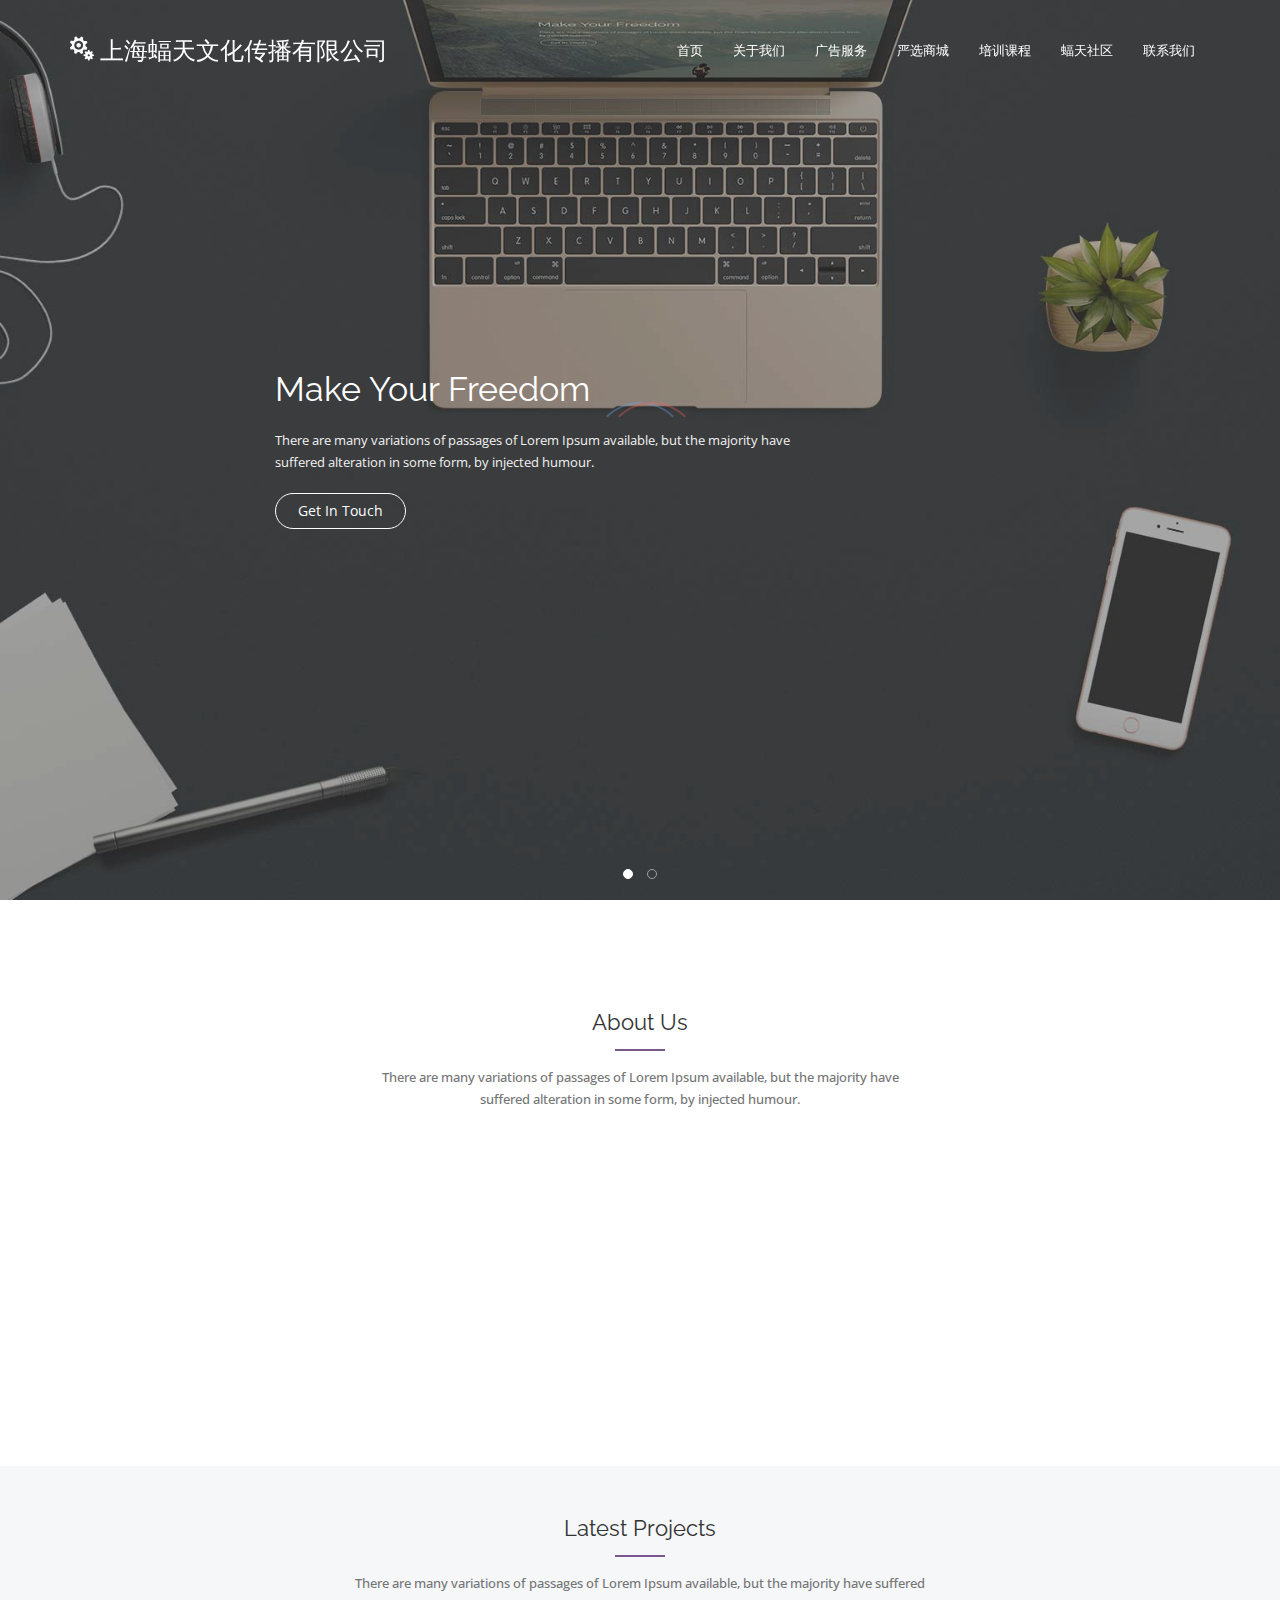
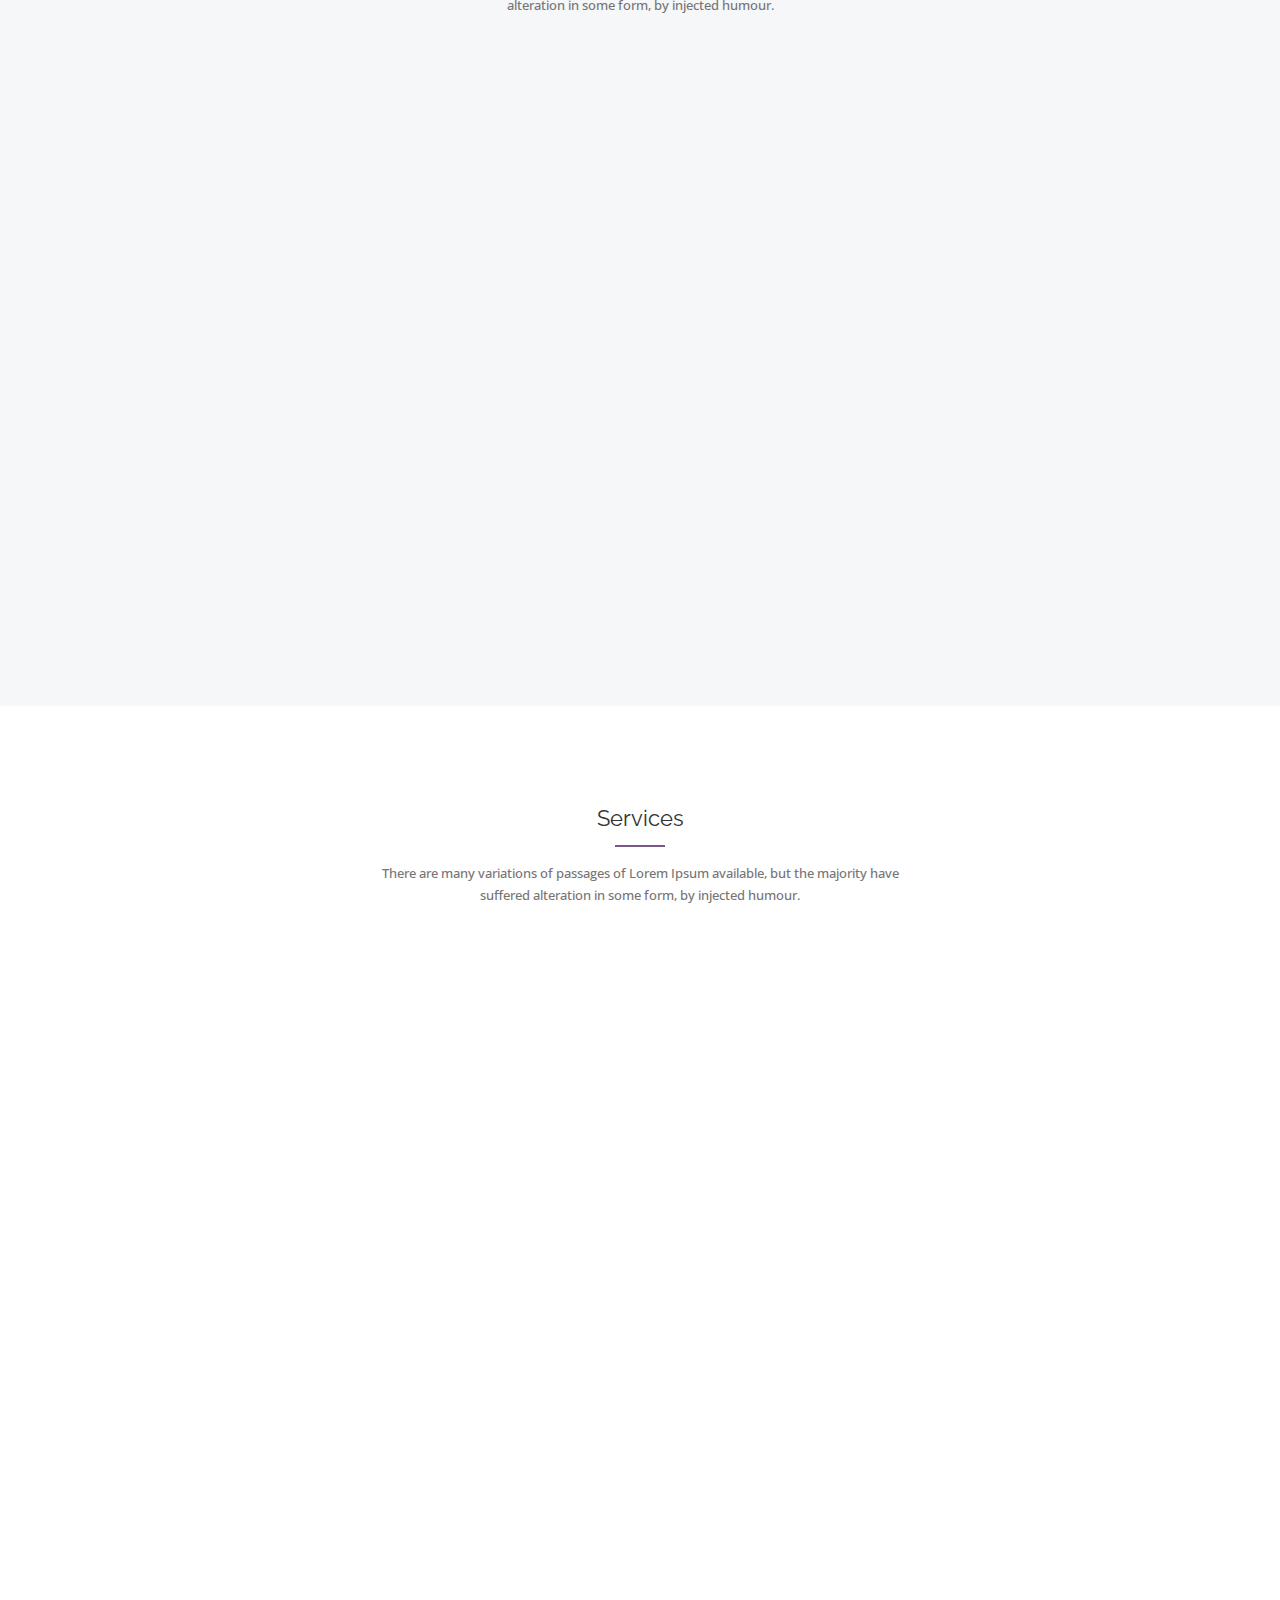
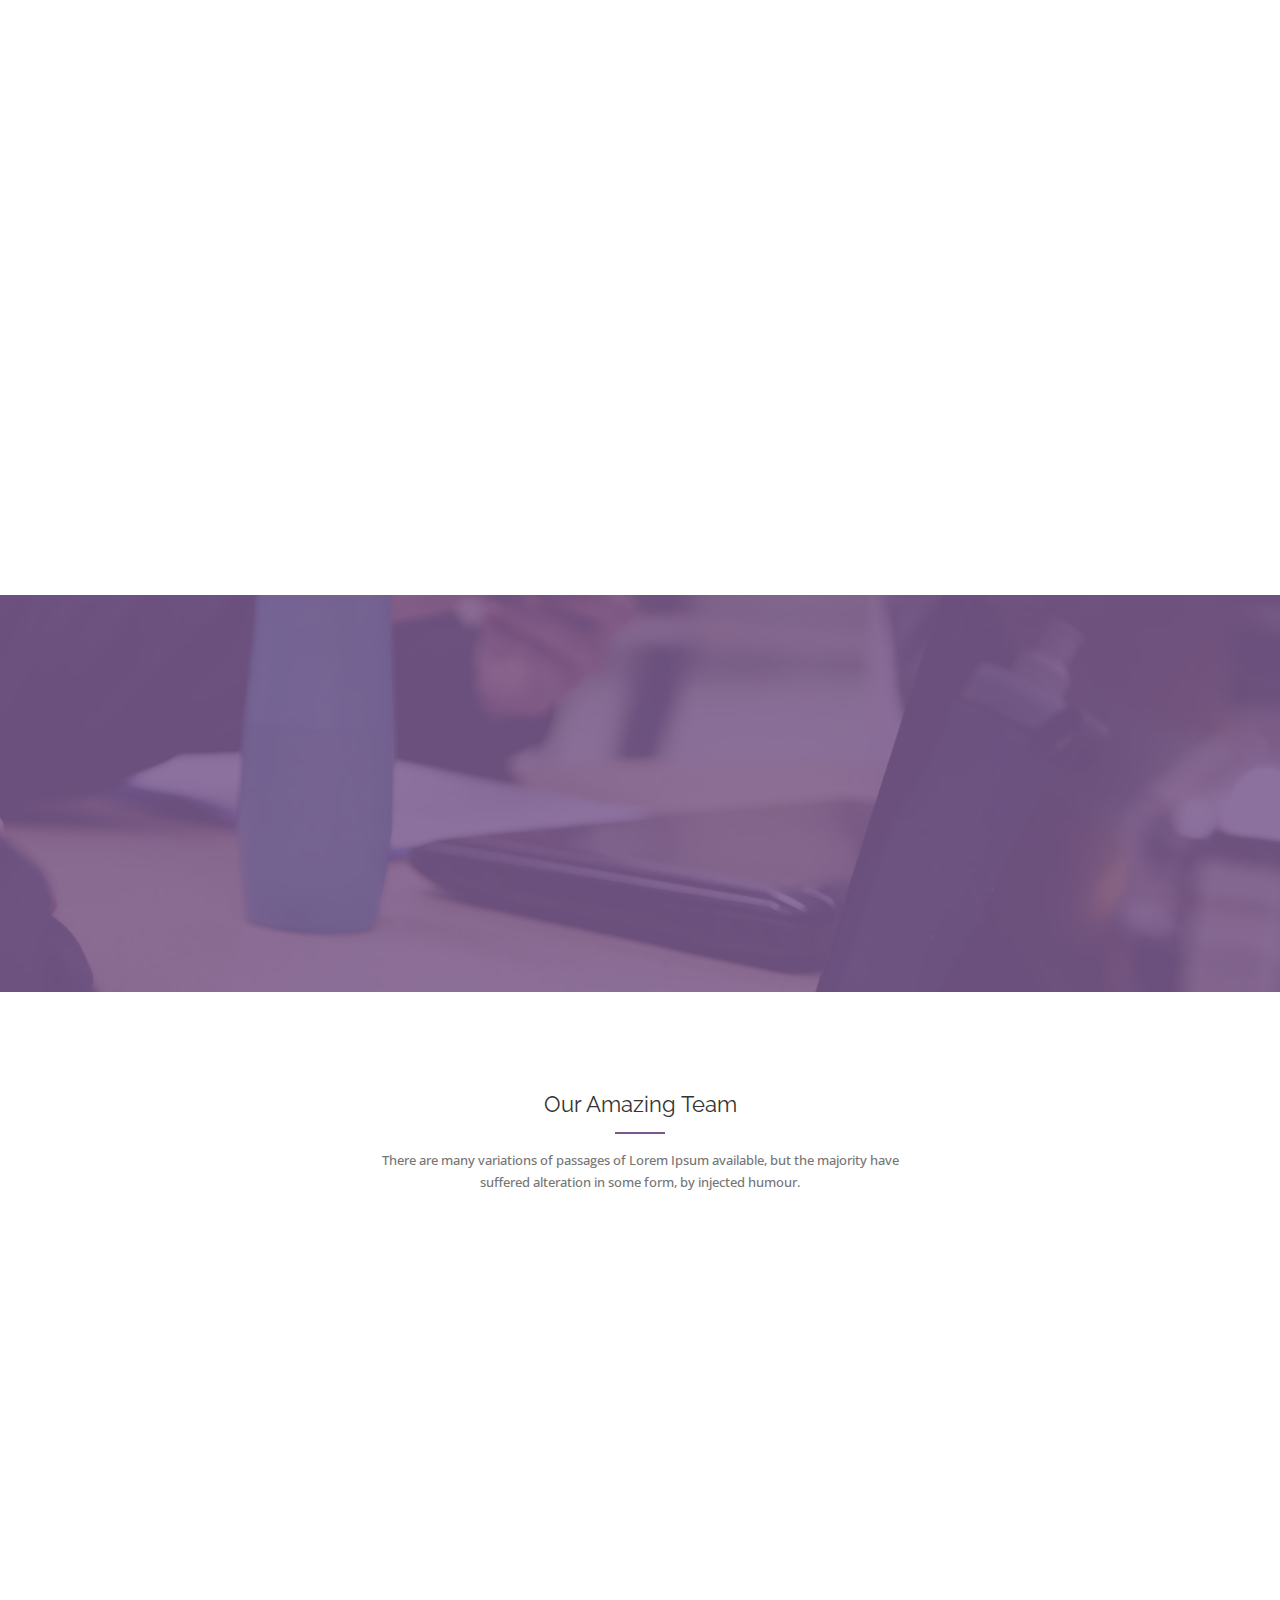
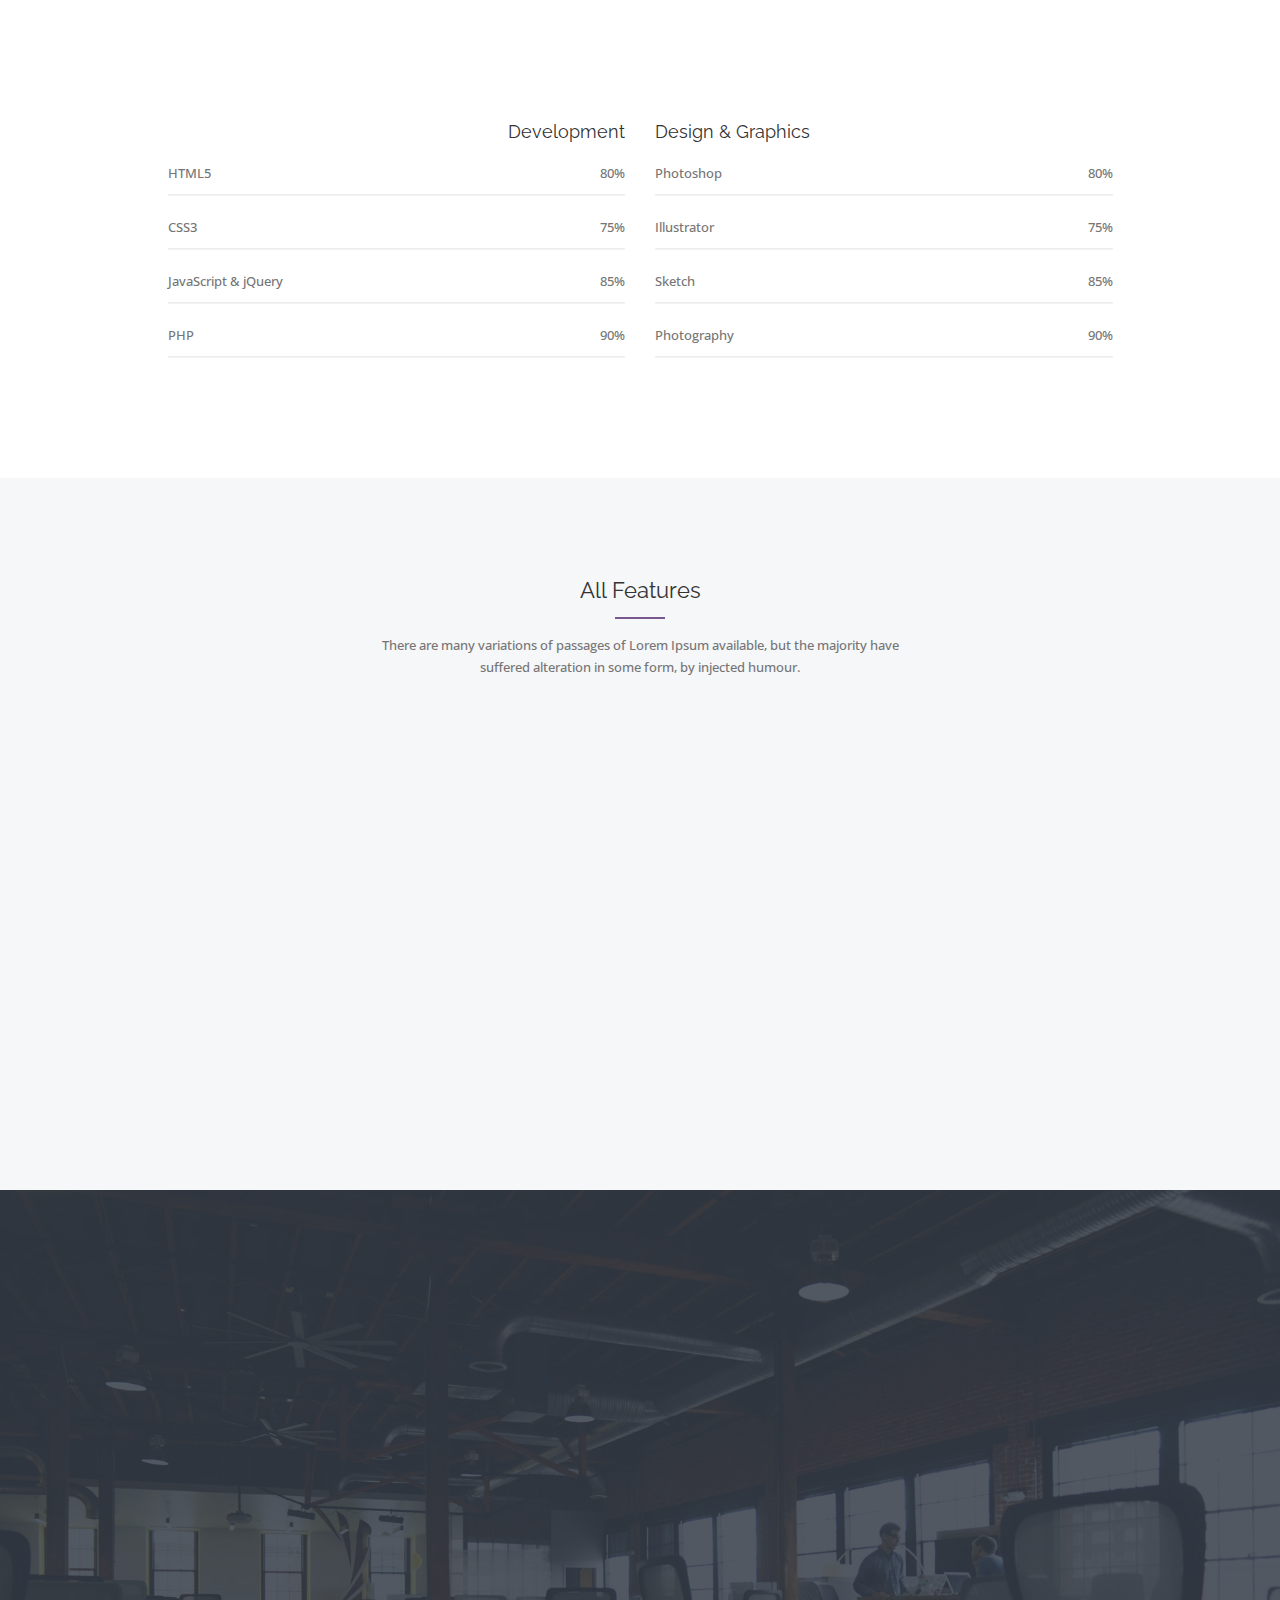
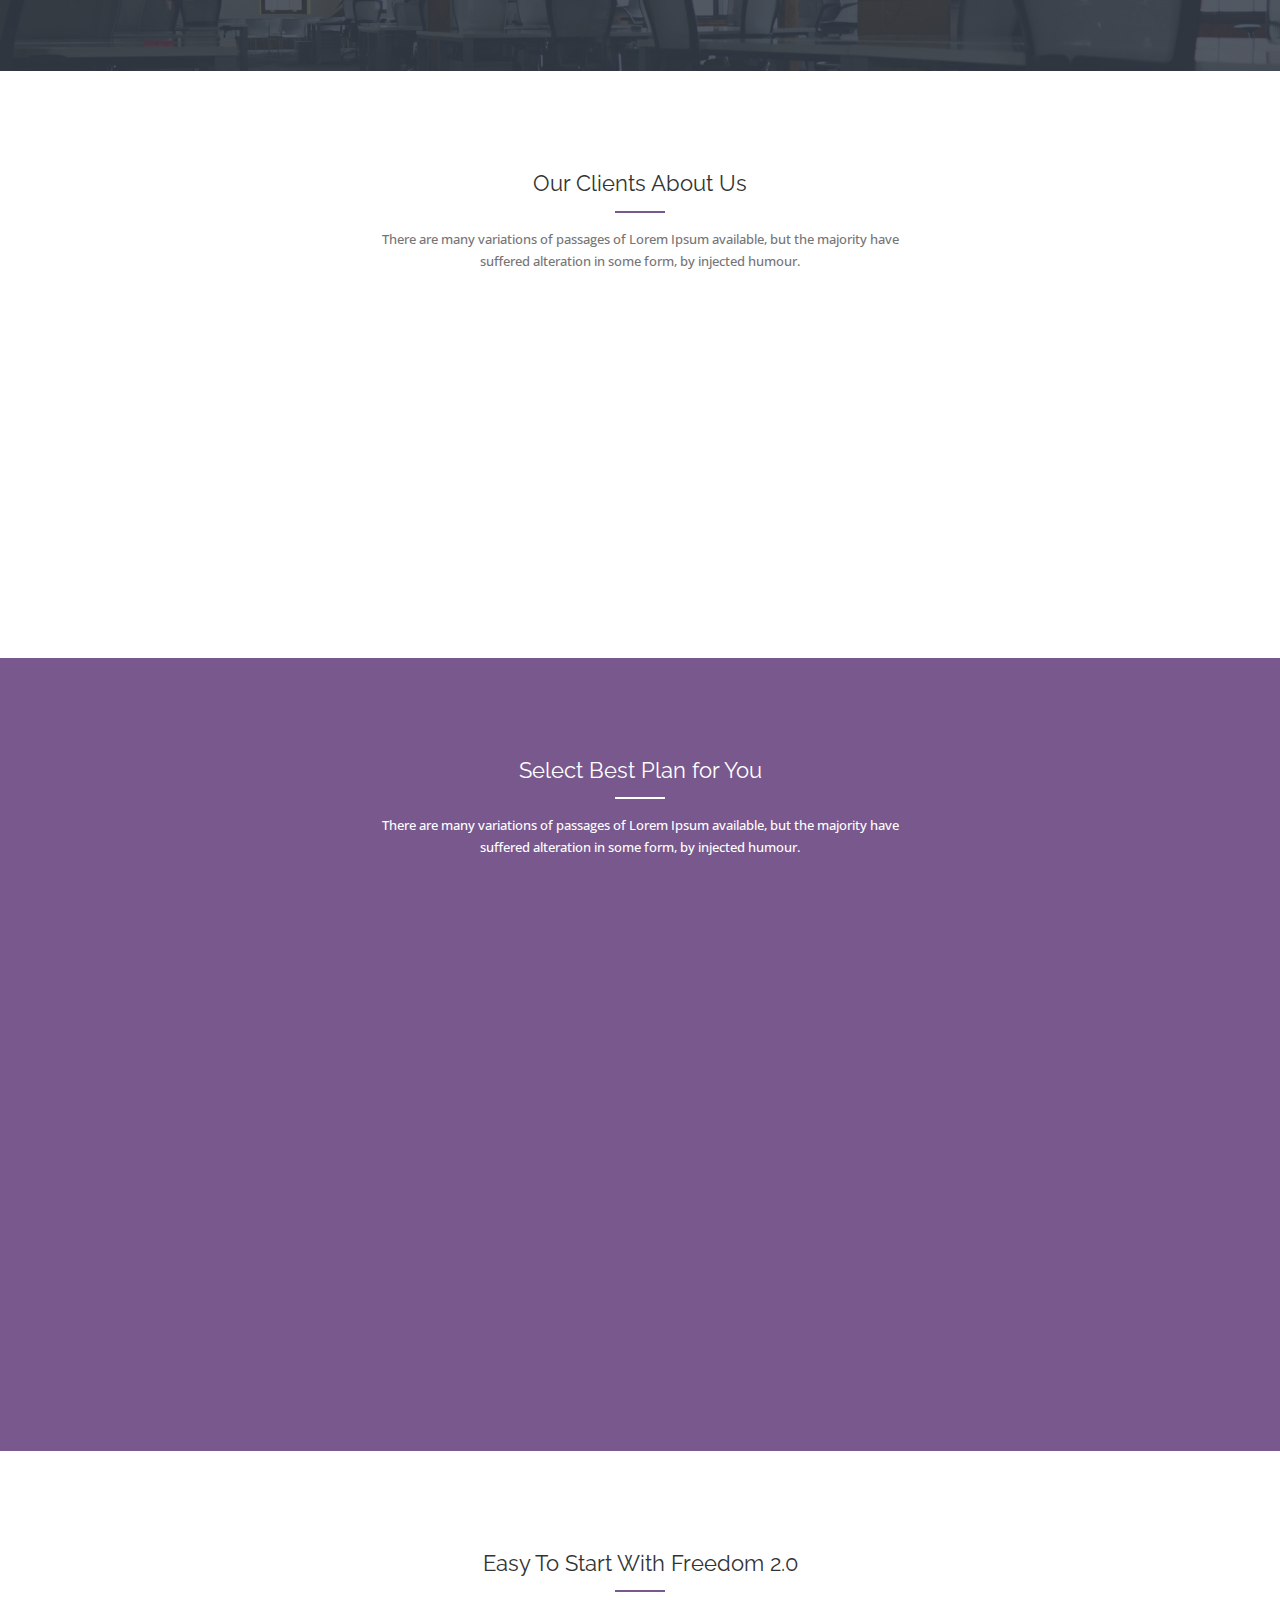
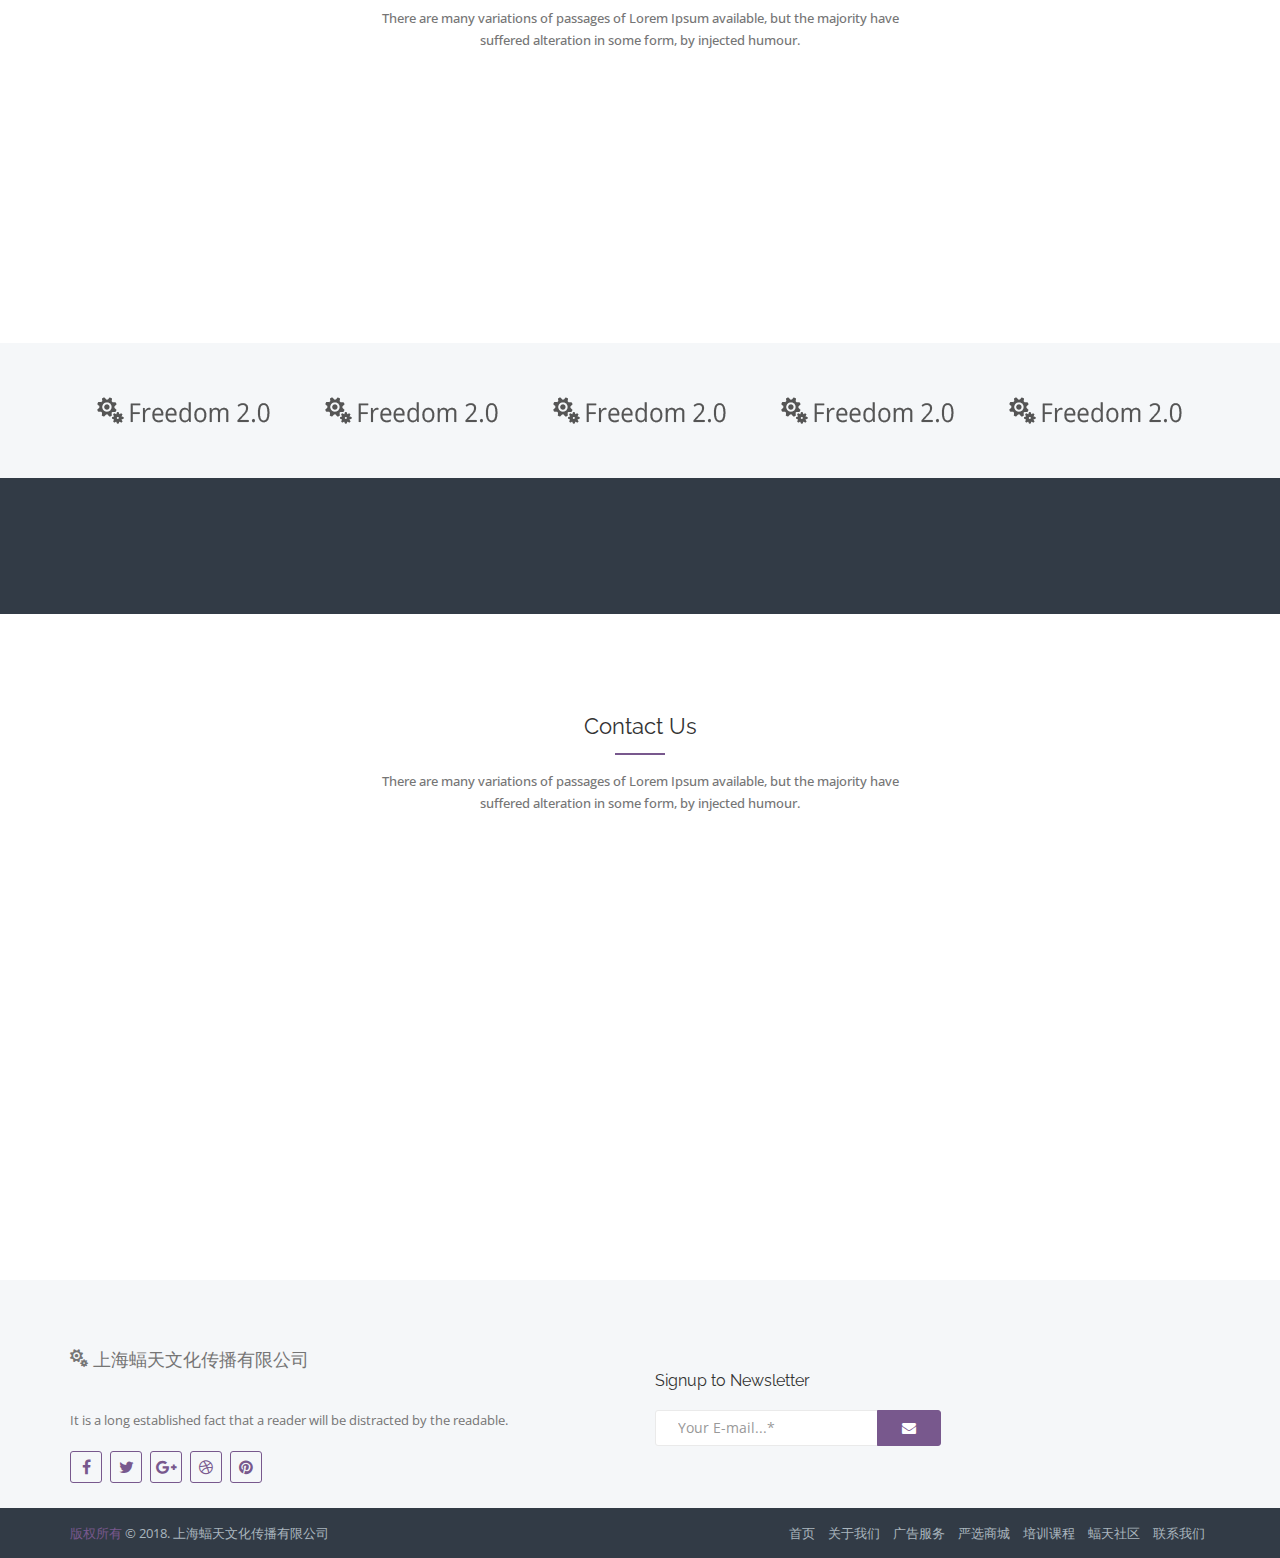
<file: index.html>
﻿<!DOCTYPE html>
<html lang="en">
<head>

<!-- Page title -->
<title>上海蝠天文化传播有限公司</title>

<!-- Meta -->
<meta charset="utf-8">
<meta http-equiv="X-UA-Compatible" content="IE=edge">
<meta name="viewport" content="width=device-width, initial-scale=1">

<!-- Style -->
<link rel="stylesheet" href="css/theme.css">

</head>
<body>

<!-- Preloader -->
<div id="preloader">
    <div class="loader"></div>
</div>
<!-- /Preloader -->

<!-- Header -->
<header id="home" class="header header-inner">

    <!-- Navigation -->
    <nav id="navigation" class="navbar affix">
        <div class="container">
            <div class="row">
                <div class="col-md-12">

                    <!-- Navigation Header -->
                    <div class="navbar-header">

                        <!-- Toggle Button -->
                        <button type="button"
                                class="navbar-toggle collapsed"
                                data-toggle="collapse"
                                data-target="#main-menu"
                                aria-expanded="false"
                                aria-controls="main-menu">
                            <span class="sr-only">Toggle Navigation</span>
                            <span class="icon-bar"></span>
                            <span class="icon-bar"></span>
                            <span class="icon-bar"></span>

                        </button>
                        <!-- /Toggle Button -->

                        <!-- Brand -->
                        <a href="#" class="brand">

                            <!-- Logo Big -->
                            <div class="big">
                                <span class="icon_cogs"></span> 上海蝠天文化传播有限公司
                            </div>
                            <!-- /Logo Big -->

                            <!-- Logo Small -->
                            <div class="small">
                                <span class="icon_cogs"></span>
                            </div>
                            <!-- /Logo Small -->

                        </a>
                        <!-- /Brand -->

                    </div>
                    <!-- /Navigation Header -->

                    <!-- Navigation -->
                    <div id="main-menu" class="navbar-collapse collapse">
                        <ul class="nav navbar-nav navbar-right">
                            <li><a href="index.html">首页</a> </li>
                            <li><a href="about.html">关于我们</a></li>
                            <li><a href="#">广告服务</a></li>
                            <li><a href="#">严选商城</a></li>
                            <li><a href="#">培训课程</a></li>
                            <li><a href="#">蝠天社区</a></li>
                            <li><a href="contact.html">联系我们</a></li>
                        </ul>
                    </div>
                    <!-- /Navigation -->

                </div>
            </div>
        </div>
    </nav>
    <!-- /Navigation -->

    <!-- Slider -->
    <div id="carousel-home" class="slider owl-carousel owl-theme">

        <!-- Slide -->
        <div class="item mask mask-black" style="background: url(images/home.jpg) no-repeat center top / cover;" data-stellar-background-ratio="0.4">
            <div class="full-wh relative" data-stellar-ratio="0.5">
                <div class="container" >
                    <div class="col-md-6 col-md-offset-2 relative">
                        <h1 class="animated fadeInDown wow" data-wow-delay="0.2s">Make Your Freedom</h1>
                        <div class="subtitle animated fadeInUp wow" data-wow-duration="0.9s" data-wow-delay="0.5s">
                            There are many variations of passages of Lorem Ipsum available, but the majority have suffered alteration in
                            some form, by injected humour.
                        </div>
                        <div class="animated fadeInUp wow" data-wow-delay="1.0s">
                            <a href="#" class="btn btn-rounded btn-white-o" data-toggle="modal" data-target="#get-in-touch">Get In Touch</a>
                        </div>
                    </div>
                </div>
            </div>
        </div>
        <!-- /Slide -->

        <!-- Slide -->
        <div class="item mask mask-black" style="background: url(images/home.jpg) no-repeat center top / cover;" data-stellar-background-ratio="0.4">
            <div class="full-wh relative" data-stellar-ratio="0.5">
                <div class="container" >
                    <div class="col-md-6 col-md-offset-2 relative">
                        <h1 class="animated fadeInDown wow" data-wow-delay="0.2s">Make Your Freedom</h1>
                        <div class="subtitle animated fadeInUp wow" data-wow-duration="0.9s" data-wow-delay="0.5s">
                            There are many variations of passages of Lorem Ipsum available, but the majority have suffered alteration in
                            some form, by injected humour.
                        </div>
                        <div class="animated fadeInUp wow" data-wow-delay="1.0s">
                            <a href="#" class="btn btn-rounded btn-white-o" data-toggle="modal" data-target="#get-in-touch">Get In Touch</a>
                        </div>
                    </div>
                </div>
            </div>
        </div>
        <!-- /Slide -->

    </div>
    <!-- /Slider -->

</header>
<!-- /Header -->

<!-- Main -->
<main class="main-container">

    <!-- Section: About -->
    <section id="about" class="section">
        <div class="container">

            <!-- Section Header -->
            <div class="row">
                <div class="col-md-6 col-md-offset-3">
                    <header class="text-center">
                        <h2 class="section-title underline">About Us</h2>
                        <p class="section-subtitle">
                            There are many variations of passages of Lorem Ipsum available, but the majority have suffered
                            alteration in some form, by injected humour.
                        </p>
                    </header>
                </div>
            </div>
            <!-- /Section Header -->

            <!-- Section Content -->
            <div class="row section-content">

                <!-- About Block -->
                <div class="col-md-3 col-sm-6 col animated fadeIn wow" data-wow-duration="0.9s">
                    <span class="icon icon_link"></span>
                    <h3 class="title">Web Design</h3>
                    <p class="description">
                        There are many variations of passages of Lorem Ipsum available.
                    </p>
                </div>
                <!-- /About Block -->

                <!-- About Block -->
                <div class="col-md-3 col-sm-6 col animated fadeIn wow" data-wow-duration="0.9s" data-wow-delay="0.2s">
                    <i class="icon icon_cloud_alt"></i>
                    <h3 class="title">Frontend Development</h3>
                    <p class="description">
                        There are many variations of passages of Lorem Ipsum available.
                    </p>
                </div>
                <!-- /About Block -->

                <!-- About Block -->
                <div class="col-md-3 col-sm-6 col animated fadeIn wow" data-wow-duration="0.9s" data-wow-delay="0.4s">
                    <span class="icon icon_easel"></span>
                    <h3 class="title">SEO Optimization</h3>
                    <p class="description">
                        There are many variations of passages of Lorem Ipsum available.
                    </p>
                </div>
                <!-- /About Block -->

                <!-- About Block -->
                <div class="col-md-3 col-sm-6 col animated fadeIn wow" data-wow-duration="0.9s" data-wow-delay="0.6s">
                    <span class="icon icon_camera"></span>
                    <h3 class="title">Photography</h3>
                    <p class="description">
                        There are many variations of passages of Lorem Ipsum available.
                    </p>
                </div>
                <!-- /About Block -->


            </div>
            <!-- /Section Content -->

        </div>
    </section>
    <!-- /Section: About -->

    <!-- Section: Projects -->
    <section id="projects" class="section section-small no-pb bg-light-gray">
        <div class="container-fluid">

            <!-- Section Header -->
            <div class="row">
                <div class="col-md-6 col-md-offset-3">
                    <header class="text-center">
                        <h2 class="section-title underline">Latest Projects</h2>
                        <p class="section-subtitle">
                            There are many variations of passages of Lorem Ipsum available, but the majority have suffered
                            alteration in some form, by injected humour.
                        </p>
                    </header>
                </div>
            </div>
            <!-- /Section Header -->

            <div class="row section-content animated fadeIn wow" data-wow-duration="0.9s">

                <!-- Project Image -->
                <div class="col-md-3 col-sm-6 col-xs-12 project-col">
                    <a href="images/project-01.jpg" class="project-item image-popup">
                        <div class="gallery-image">
                            <img src="images/project-01.jpg" alt="">
                        </div>
                    </a>
                </div>
                <!-- /Project Image -->

                <!-- Project Image -->
                <div class="col-md-3 col-sm-6 col-xs-12 project-col">
                    <a href="images/project-02.jpg" class="project-item image-popup">
                        <div class="gallery-image">
                            <img src="images/project-02.jpg" alt="">
                        </div>
                    </a>
                </div>
                <!-- /Project Image -->

                <!-- Project Image -->
                <div class="col-md-3 col-sm-6 col-xs-12 project-col">
                    <a href="images/project-03.jpg" class="project-item image-popup">
                        <div class="gallery-image">
                            <img src="images/project-03.jpg" alt="">
                        </div>
                    </a>
                </div>
                <!-- /Project Image -->

                <!-- Project Image -->
                <div class="col-md-3 col-sm-6 col-xs-12 project-col">
                    <a href="images/project-04.jpg" class="project-item image-popup">
                        <div class="gallery-image">
                            <img src="images/project-04.jpg" alt="">
                        </div>
                    </a>
                </div>
                <!-- /Project Image -->

                <!-- Project Image -->
                <div class="col-md-3 col-sm-6 col-xs-12 project-col">
                    <a href="images/project-05.jpg" class="project-item image-popup">
                        <div class="gallery-image">
                            <img src="images/project-05.jpg" alt="">
                        </div>
                    </a>
                </div>
                <!-- /Project Image -->

                <!-- Project Image -->
                <div class="col-md-3 col-sm-6 col-xs-12 project-col">
                    <a href="images/project-06.jpg" class="project-item image-popup">
                        <div class="gallery-image">
                            <img src="images/project-06.jpg" alt="">
                        </div>
                    </a>
                </div>
                <!-- /Project Image -->

                <!-- Project Image -->
                <div class="col-md-3 col-sm-6 col-xs-12 project-col">
                    <a href="images/project-07.jpg" class="project-item image-popup">
                        <div class="gallery-image">
                            <img src="images/project-07.jpg" alt="">
                        </div>
                    </a>
                </div>
                <!-- /Project Image -->

                <!-- Project Image -->
                <div class="col-md-3 col-sm-6 col-xs-12 project-col">
                    <a href="images/project-08.jpg" class="project-item image-popup">
                        <div class="gallery-image">
                            <img src="images/project-08.jpg" alt="">
                        </div>
                    </a>
                </div>
                <!-- /Project Image -->

            </div>

        </div>
    </section>
    <!-- /Section: Projects -->

    <!-- Section: Services -->
    <section id="services" class="section">
        <div class="container">

            <!-- Section Header -->
            <div class="row">
                <div class="col-md-6 col-md-offset-3">
                    <header class="text-center">
                        <h2 class="section-title underline">Services</h2>
                        <p class="section-subtitle">
                            There are many variations of passages of Lorem Ipsum available, but the majority have suffered
                            alteration in some form, by injected humour.
                        </p>
                    </header>
                </div>
            </div>
            <!-- /Section Header -->

            <!-- Section Content -->
            <div class="row section-content">

                <!-- Service Block -->
                <div class="service clearfix">

                    <!-- Service Image -->
                    <div class="col-sm-5 col-sm-offset-1 col-xs-12 hidden-xs animated fadeInLeft wow" data-wow-duration="1.5s">
                        <div class="image">
                            <img src="images/devices.png" alt="">
                        </div>
                    </div>
                    <!-- /Service Image -->

                    <!-- Service Description -->
                    <div class="col-sm-5 col-xs-12 animated fadeIn wow" data-wow-duration="0.9s">
                        <h3 class="title">Web Design</h3>
                        <p class="description">
                            It is a long established fact that a reader will be distracted by the readable content of a
                            page when looking at its layout. The point of using Lorem Ipsum is that it has a
                            more-or-less normal distribution of letters.
                        </p>
                        <a href="#" class="btn btn-theme" data-toggle="modal" data-target="#get-in-touch">Get In Touch</a>
                    </div>
                    <!-- /Service Description -->

                </div>
                <!-- /Service Block -->

                <!-- Service Block -->
                <div class="service clearfix">

                    <!-- Service Description -->
                    <div class="col-sm-5 col-sm-offset-1 col-xs-12 animated fadeIn wow" data-wow-duration="0.9s">
                        <h3 class="title">Frontend Development</h3>
                        <p class="description">
                            It is a long established fact that a reader will be distracted by the readable content of a
                            page when looking at its layout. The point of using Lorem Ipsum is that it has a
                            more-or-less normal distribution of letters.
                        </p>
                        <a href="#" class="btn btn-theme" data-toggle="modal" data-target="#get-in-touch">Get In Touch</a>
                    </div>
                    <!-- /Service Description -->

                    <!-- Service Image -->
                    <div class="col-sm-5 col-xs-12 hidden-xs animated fadeInRight wow" data-wow-duration="1.5s">
                        <div class="image">
                            <img src="images/frontend.png" alt="">
                        </div>
                    </div>
                    <!-- /Service Image -->

                </div>
                <!-- /Service Block -->

                <!-- Service Block -->
                <div class="service clearfix">

                    <!-- Service Image -->
                    <div class="col-sm-5 col-sm-offset-1 col-xs-12 hidden-xs animated fadeInLeft wow" data-wow-duration="1.5s">
                        <div class="image">
                            <img src="images/plot.png" alt="">
                        </div>
                    </div>
                    <!-- /Service Image -->

                    <!-- Service Description -->
                    <div class="col-sm-5 col-xs-12 animated fadeIn wow" data-wow-duration="0.9s">
                        <h3 class="title">SEO Optimization</h3>
                        <p class="description">
                            It is a long established fact that a reader will be distracted by the readable content of a
                            page when looking at its layout. The point of using Lorem Ipsum is that it has a
                            more-or-less normal distribution of letters.
                        </p>
                        <a href="#" class="btn btn-theme" data-toggle="modal" data-target="#get-in-touch">Get In Touch</a>
                    </div>
                    <!-- /Service Description -->

                </div>
                <!-- /Service Block -->

            </div>
            <!-- /Section Content -->

        </div>
    </section>
    <!-- /Section: Services -->

    <!-- Trigger: Get Start Now -->
    <section class="section trigger mask" style="background-image: url(images/get-start-now.jpg)" data-stellar-background-ratio="0.6">
        <div class="container">
            <div class="row">

                <div class="col-md-6 col-md-offset-3 text-center animated bounceIn wow" data-wow-duration="1.5s">

                    <h2 class="trigger-title text-white">Get Start Now / Save 50%</h2>
                    <p class="trigger-text text-white">
                        It is a long established fact that a reader will be distracted by the readable content of a
                        page when looking at its layout
                    </p>

                    <a href="#" class="btn btn-white-o btn-rounded" data-toggle="modal" data-target="#get-in-touch">Get In Touch <i class="fa fa-play"></i> </a>

                </div>

            </div>
        </div>
    </section>
    <!-- /Trigger: Get Start Now -->

    <!-- Section: Our Team -->
    <section id="our-team" class="section">
        <div class="container">

            <!-- Section Header -->
            <div class="row">
                <div class="col-md-6 col-md-offset-3">
                    <header class="text-center">
                        <h2 class="section-title underline">Our Amazing Team</h2>
                        <p class="section-subtitle">
                            There are many variations of passages of Lorem Ipsum available, but the majority have suffered
                            alteration in some form, by injected humour.
                        </p>
                    </header>
                </div>
            </div>
            <!-- /Section Header -->

            <!-- Section Content -->
            <div class="row section-content">

                <div class="col-md-12">

                    <!-- Team Carousel -->
                    <div id="carousel-our-team" class="carousel owl-carousel owl-theme">

                        <!-- Team Member -->
                        <div class="item team-member animated fadeIn wow" data-wow-duration="0.9s">
                            <div class="image">
                                <img src="images/team-member-01.jpg" alt="">
                                <div class="social">
                                    <ul class="social-inline list-inline">
                                        <li><a href="#" class="fa fa-fw fa-facebook"></a></li>
                                        <li><a href="#" class="fa fa-fw fa-twitter"></a></li>
                                        <li><a href="#" class="fa fa-fw fa-google-plus"></a></li>
                                    </ul>
                                </div>
                            </div>
                            <h3 class="name">Vincent Harper</h3>
                            <span class="post">Company Founder</span>
                        </div>
                        <!-- /Team Member -->

                        <!-- Team Member -->
                        <div class="item team-member animated fadeIn wow" data-wow-duration="0.9s" data-wow-delay="0.2s">
                            <div class="image">
                                <img src="images/team-member-02.jpg" alt="">
                                <div class="social">
                                    <ul class="social-inline list-inline">
                                        <li><a href="#" class="fa fa-fw fa-facebook"></a></li>
                                        <li><a href="#" class="fa fa-fw fa-twitter"></a></li>
                                        <li><a href="#" class="fa fa-fw fa-google-plus"></a></li>
                                    </ul>
                                </div>
                            </div>
                            <h3 class="name">Marilyn Green</h3>
                            <span class="post">Company Founder</span>
                        </div>
                        <!-- /Team Member -->

                        <!-- Team Member -->
                        <div class="item team-member animated fadeIn wow" data-wow-duration="0.9s" data-wow-delay="0.4s">
                            <div class="image">
                                <img src="images/team-member-03.jpg" alt="">
                                <div class="social">
                                    <ul class="social-inline list-inline">
                                        <li><a href="#" class="fa fa-fw fa-facebook"></a></li>
                                        <li><a href="#" class="fa fa-fw fa-twitter"></a></li>
                                        <li><a href="#" class="fa fa-fw fa-google-plus"></a></li>
                                    </ul>
                                </div>
                            </div>
                            <h3 class="name">Tammy Carpenter</h3>
                            <span class="post">Company Founder</span>
                        </div>
                        <!-- /Team Member -->

                        <!-- Team Member -->
                        <div class="item team-member animated fadeIn wow" data-wow-duration="0.9s" data-wow-delay="0.6s">
                            <div class="image">
                                <img src="images/team-member-04.jpg" alt="">
                                <div class="social">
                                    <ul class="social-inline list-inline">
                                        <li><a href="#" class="fa fa-fw fa-facebook"></a></li>
                                        <li><a href="#" class="fa fa-fw fa-twitter"></a></li>
                                        <li><a href="#" class="fa fa-fw fa-google-plus"></a></li>
                                    </ul>
                                </div>
                            </div>
                            <h3 class="name">Harry Gutierrez</h3>
                            <span class="post">Company Founder</span>
                        </div>
                        <!-- /Team Member -->

                        <!-- Team Member -->
                        <div class="item team-member animated fadeIn wow" data-wow-duration="0.9s" data-wow-delay="0.8s">
                            <div class="image">
                                <img src="images/team-member-01.jpg" alt="">
                                <div class="social">
                                    <ul class="social-inline list-inline">
                                        <li><a href="#" class="fa fa-fw fa-facebook"></a></li>
                                        <li><a href="#" class="fa fa-fw fa-twitter"></a></li>
                                        <li><a href="#" class="fa fa-fw fa-google-plus"></a></li>
                                    </ul>
                                </div>
                            </div>
                            <h3 class="name">Vincent Harper</h3>
                            <span class="post">Company Founder</span>
                        </div>
                        <!-- /Team Member -->

                        <!-- Team Member -->
                        <div class="item team-member animated fadeIn wow" data-wow-duration="0.9s" data-wow-delay="1.0s">
                            <div class="image">
                                <img src="images/team-member-02.jpg" alt="">
                                <div class="social">
                                    <ul class="social-inline list-inline">
                                        <li><a href="#" class="fa fa-fw fa-facebook"></a></li>
                                        <li><a href="#" class="fa fa-fw fa-twitter"></a></li>
                                        <li><a href="#" class="fa fa-fw fa-google-plus"></a></li>
                                    </ul>
                                </div>
                            </div>
                            <h3 class="name">Marilyn Green</h3>
                            <span class="post">Company Founder</span>
                        </div>
                        <!-- /Team Member -->

                    </div>
                    <!-- /Team Carousel -->

                </div>
            </div>

            <div class="row section-content">

                <div class="col-sm-5 col-sm-offset-1 col-xs-12">

                    <h3 class="text-right xs-text-left">Development</h3>

                    <!-- Team Skills -->
                    <div class="skills">


                        <div class="title"> HTML5 <span>80%</span></div>
                        <div class="progress">
                            <div class="progress-bar animated fadeInLeft wow" role="progressbar" data-wow-duration="0.9s"
                                 aria-valuenow="80" aria-valuemin="0" aria-valuemax="100" style="width: 80%;"></div>
                        </div>

                        <div class="title"> CSS3 <span>75%</span></div>
                        <div class="progress">
                            <div class="progress-bar animated fadeInLeft wow" role="progressbar" data-wow-duration="0.9s" data-wow-delay="0.2s"
                                 aria-valuenow="75" aria-valuemin="0" aria-valuemax="100" style="width: 75%;"></div>
                        </div>

                        <div class="title"> JavaScript & jQuery <span>85%</span></div>
                        <div class="progress">
                            <div class="progress-bar animated fadeInLeft wow" role="progressbar" data-wow-duration="0.9s" data-wow-delay="0.4s"
                                 aria-valuenow="85" aria-valuemin="0" aria-valuemax="100" style="width: 85%;"></div>
                        </div>

                        <div class="title"> PHP <span>90%</span></div>
                        <div class="progress">
                            <div class="progress-bar animated fadeInLeft wow" role="progressbar" data-wow-duration="0.9s" data-wow-delay="0.6s"
                                 aria-valuenow="90" aria-valuemin="0" aria-valuemax="100" style="width: 90%;"></div>
                        </div>

                    </div>
                    <!-- /Team Skills -->
                </div>

                <div class="col-sm-5 col-xs-12">

                    <h3>Design & Graphics</h3>

                    <!-- Team Skills -->
                    <div class="skills">


                        <div class="title">Photoshop<span>80%</span></div>
                        <div class="progress">
                            <div class="progress-bar animated fadeInLeft wow" role="progressbar" data-wow-duration="0.9s" data-wow-delay="0.1s"
                                 aria-valuenow="80" aria-valuemin="0" aria-valuemax="100" style="width: 80%;"></div>
                        </div>

                        <div class="title">Illustrator<span>75%</span></div>
                        <div class="progress">
                            <div class="progress-bar animated fadeInLeft wow" role="progressbar" data-wow-duration="0.9s" data-wow-delay="0.3s"
                                 aria-valuenow="75" aria-valuemin="0" aria-valuemax="100" style="width: 75%;"></div>
                        </div>

                        <div class="title">Sketch<span>85%</span></div>
                        <div class="progress">
                            <div class="progress-bar animated fadeInLeft wow" role="progressbar" data-wow-duration="0.9s" data-wow-delay="0.5s"
                                 aria-valuenow="85" aria-valuemin="0" aria-valuemax="100" style="width: 85%;"></div>
                        </div>

                        <div class="title">Photography<span>90%</span></div>
                        <div class="progress">
                            <div class="progress-bar animated fadeInLeft wow" role="progressbar" data-wow-duration="0.9s" data-wow-delay="0.6s"
                                 aria-valuenow="90" aria-valuemin="0" aria-valuemax="100" style="width: 90%;"></div>
                        </div>

                    </div>
                    <!-- /Team Skills -->
                </div>


            </div>
            <!-- /Section Content -->

        </div>
    </section>
    <!-- /Section: Our Team -->

    <!-- Section: Features -->
    <section id="features" class="section bg-light-gray">
        <div class="container">

            <!-- Section Header -->
            <div class="row">
                <div class="col-md-6 col-md-offset-3">
                    <header class="text-center">
                        <h2 class="section-title underline">All Features</h2>
                        <p class="section-subtitle">
                            There are many variations of passages of Lorem Ipsum available, but the majority have suffered
                            alteration in some form, by injected humour.
                        </p>
                    </header>
                </div>
            </div>
            <!-- /Section Header -->

            <!-- Section Content -->
            <div class="row section-content animated fadeIn wow" data-wow-duration="1.2s">

                <div class="col-md-3 col-sm-6 col">
                    <span class="icon icon_link_alt"></span>
                    <h3 class="title">HTML5 & CSS3</h3>
                    <p class="description">
                        There are many variations of passages of Lorem Ipsum available.
                    </p>
                </div>

                <div class="col-md-3 col-sm-6 col">
                    <span class="icon icon_easel"></span>
                    <h3 class="title">Lightweight & SEO</h3>
                    <p class="description">
                        There are many variations of passages of Lorem Ipsum available.
                    </p>
                </div>

                <div class="col-md-3 col-sm-6 col">
                    <span class="icon icon_puzzle"></span>
                    <h3 class="title">Easy To Customize</h3>
                    <p class="description">
                        There are many variations of passages of Lorem Ipsum available.
                    </p>
                </div>

                <div class="col-md-3 col-sm-6 col">
                    <span class="icon icon_pencil-edit"></span>
                    <h3 class="title">Unlimited Colors</h3>
                    <p class="description">
                        There are many variations of passages of Lorem Ipsum available.
                    </p>
                </div>

                <div class="col-md-3 col-sm-6 col">
                    <span class="icon icon_lightbulb_alt"></span>
                    <h3 class="title">Multi-Purpose Using</h3>
                    <p class="description">
                        There are many variations of passages of Lorem Ipsum available.
                    </p>
                </div>

                <div class="col-md-3 col-sm-6 col">
                    <span class="icon icon_download"></span>
                    <h3 class="title">1k+ Downloads</h3>
                    <p class="description">
                        There are many variations of passages of Lorem Ipsum available.
                    </p>
                </div>

                <div class="col-md-3 col-sm-6 col">
                    <span class="icon icon_heart_alt"></span>
                    <h3 class="title">Made With Love</h3>
                    <p class="description">
                        There are many variations of passages of Lorem Ipsum available.
                    </p>
                </div>

                <div class="col-md-3 col-sm-6 col">
                    <span class="icon icon_cogs"></span>
                    <h3 class="title">24/7 Support</h3>
                    <p class="description">
                        There are many variations of passages of Lorem Ipsum available.
                    </p>
                </div>

            </div>
            <!-- /Section Content -->

        </div>
    </section>
    <!-- /Section: Features -->

    <!-- Trigger: Join -->
    <section class="section trigger mask mask-dark" style="background-image: url(images/join-now.jpg)" data-stellar-background-ratio="0.6">
        <div class="container">
            <div class="row">

                <!-- Section Header -->
                <div class="col-md-6 col-md-offset-3 text-center animated fadeInDown wow" data-wow-duration="1.5s">
                    <h2 class="trigger-title text-white">Join to Million Users Now!</h2>
                    <p class="trigger-text text-white">
                        It is a long established fact that a reader will be distracted by the readable content of a
                        page when looking at its layout
                    </p>
                </div>
                <!-- /Section Header -->

                <!-- Section Content -->
                <div class="col-md-8 col-md-offset-2 mt animated bounceIn wow" data-wow-duration="1.5s" data-wow-delay="0.2s">

                    <!-- Join Form -->
                    <form class="form-join form-ajax">
                        <input type="hidden" name="form" value="Join Now!">
                        <div class="form-input">
                            <input class="form-control" name="name" type="text" placeholder="Your Name...*" required>
                        </div>
                        <div class="form-input">
                            <input class="form-control" name="email" type="email" placeholder="E-mail...*" required>
                        </div>
                        <div class="form-submit">
                            <input class="btn btn-block btn-purple" type="submit" value="Join Now!">
                        </div>
                    </form>
                    <!-- /Join Form -->

                </div>
                <!-- /Section Content -->

            </div>
        </div>
    </section>
    <!-- /Trigger: Join -->

    <section id="testimonials" class="section">
        <div class="container">

            <!-- Section Header -->
            <div class="row">
                <div class="col-md-6 col-md-offset-3">
                    <header class="text-center">
                        <h2 class="section-title underline">Our Clients About Us</h2>
                        <p class="section-subtitle">
                            There are many variations of passages of Lorem Ipsum available, but the majority have suffered
                            alteration in some form, by injected humour.
                        </p>
                    </header>
                </div>
            </div>
            <!-- /Section Header -->

            <!-- Section Content -->
            <div class="row section-content">
                <div class="col-md-12">

                    <!-- Testimonials Carousel -->
                    <div id="carousel-testimonials" class="owl-carousel owl-theme animated fadeIn wow" data-wow-duration="0.9s">

                        <!-- Testimonial Block -->
                        <div class="item">
                            <div class="testimonial">
                                <div class="text">
                                    It is a long established fact that a reader will be distracted by the readable content of a
                                    page when looking at its layout.
                                </div>
                                <div class="media">
                                    <div class="media-left">
                                        <div class="image">
                                            <img src="images/author-image-01.jpg" alt="">
                                        </div>
                                    </div>
                                    <div class="media-body media-middle author h4">
                                        Jeremy Scott
                                        <span class="company">Company Name</span>
                                    </div>
                                </div>
                            </div>
                        </div>
                        <!-- /Testimonial Block -->

                        <!-- Testimonial Block -->
                        <div class="item">
                            <div class="testimonial">
                                <div class="text">
                                    It is a long established fact that a reader will be distracted by the readable content of a
                                    page when looking at its layout.
                                </div>
                                <div class="media">
                                    <div class="media-left">
                                        <div class="image">
                                            <img src="images/author-image-02.jpg" alt="">
                                        </div>
                                    </div>
                                    <div class="media-body media-middle author h4">
                                        Ann Harper
                                        <span class="company">Company Name</span>
                                    </div>
                                </div>
                            </div>
                        </div>
                        <!-- /Testimonial Block -->

                        <!-- Testimonial Block -->
                        <div class="item">
                            <div class="testimonial">
                                <div class="text">
                                    It is a long established fact that a reader will be distracted by the readable content of a
                                    page when looking at its layout.
                                </div>
                                <div class="media">
                                    <div class="media-left">
                                        <div class="image">
                                            <img src="images/author-image-03.jpg" alt="">
                                        </div>
                                    </div>
                                    <div class="media-body media-middle author h4">
                                        William Bell
                                        <span class="company">Company Name</span>
                                    </div>
                                </div>
                            </div>
                        </div>
                        <!-- /Testimonial Block -->

                        <!-- Testimonial Block -->
                        <div class="item">
                            <div class="testimonial">
                                <div class="text">
                                    It is a long established fact that a reader will be distracted by the readable content of a
                                    page when looking at its layout.
                                </div>
                                <div class="media">
                                    <div class="media-left">
                                        <div class="image">
                                            <img src="images/author-image-04.jpg" alt="">
                                        </div>
                                    </div>
                                    <div class="media-body media-middle author h4">
                                        Gerald Payne
                                        <span class="company">Company Name</span>
                                    </div>
                                </div>
                            </div>
                        </div>
                        <!-- /Testimonial Block -->

                    </div>
                    <!-- /Testimonials Carousel -->

                </div>
            </div>
            <!-- /Section Content -->

        </div>
    </section>

    <!-- Section: Price -->
    <section id="price" class="section bg-theme">
        <div class="container">

            <!-- Section Header -->
            <div class="row">
                <div class="col-md-6 col-md-offset-3">
                    <header class="text-center">
                        <h2 class="section-title underline text-white">Select Best Plan for You</h2>
                        <p class="section-subtitle text-white">
                            There are many variations of passages of Lorem Ipsum available, but the majority have suffered
                            alteration in some form, by injected humour.
                        </p>
                    </header>
                </div>
            </div>
            <!-- /Section Header -->

            <!-- Section Content -->
            <div class="row section-content">

                <!-- Plan -->
                <div class="col-md-3 col-sm-6 animated fadeIn wow" data-wow-duration="0.9s">
                    <div class="plan">

                        <div class="price">
                            <span class="dollar">$</span>19
                        </div>

                        <h3 class="name text-center">Basic</h3>

                        <ul class="features">
                            <li>There are many variations</li>
                            <li>Of passages</li>
                            <li>Of Lorem Ipsum available</li>
                            <li>But the majority</li>
                            <li>have suffered alteration</li>
                        </ul>

                        <a href="#" class="btn btn-theme"><i class="icon fa fa-fw fa-check"></i> <span class="text">Select Plan</span></a>

                    </div>
                </div>
                <!-- /Plan -->

                <!-- Plan -->
                <div class="col-md-3 col-sm-6 animated fadeIn wow" data-wow-duration="0.9s" data-wow-delay="0.2s">
                    <div class="plan">

                        <div class="price">
                            <span class="dollar">$</span>19
                        </div>

                        <h3 class="name text-center">Basic</h3>

                        <ul class="features">
                            <li>There are many variations</li>
                            <li>Of passages</li>
                            <li>Of Lorem Ipsum available</li>
                            <li>But the majority</li>
                            <li>have suffered alteration</li>
                        </ul>

                        <a href="#" class="btn btn-theme"><i class="icon fa fa-fw fa-check"></i> <span class="text">Select Plan</span></a>

                    </div>
                </div>
                <!-- /Plan -->

                <!-- Plan -->
                <div class="col-md-3 col-sm-6 animated bounceIn wow" data-wow-duration="0.9s" data-wow-delay="0.6s">
                    <div class="plan">

                        <div class="price">
                            <span class="dollar">$</span>19
                        </div>

                        <h3 class="name text-center">Basic</h3>

                        <ul class="features">
                            <li>There are many variations</li>
                            <li>Of passages</li>
                            <li>Of Lorem Ipsum available</li>
                            <li>But the majority</li>
                            <li>have suffered alteration</li>
                        </ul>

                        <a href="#" class="btn btn-theme"><i class="icon fa fa-fw fa-check"></i> <span class="text">Select Plan</span></a>

                    </div>
                </div>
                <!-- /Plan -->

                <!-- Plan -->
                <div class="col-md-3 col-sm-6 animated fadeIn wow" data-wow-duration="0.9s" data-wow-delay="0.4s">
                    <div class="plan">

                        <div class="price">
                            <span class="dollar">$</span>19
                        </div>

                        <h3 class="name text-center">Basic</h3>

                        <ul class="features">
                            <li>There are many variations</li>
                            <li>Of passages</li>
                            <li>Of Lorem Ipsum available</li>
                            <li>But the majority</li>
                            <li>have suffered alteration</li>
                        </ul>

                        <a href="#" class="btn btn-theme"><i class="icon fa fa-fw fa-check"></i> <span class="text">Select Plan</span></a>

                    </div>
                </div>
                <!-- /Plan -->

            </div>
            <!-- /Section Content -->

        </div>
    </section>
    <!-- /Section: Price -->

    <!-- Section: How To Start -->
    <section id="start" class="section">
        <div class="container">

            <!-- Section Header -->
            <div class="row">
                <div class="col-md-6 col-md-offset-3">
                    <header class="text-center">
                        <h2 class="section-title underline">Easy To Start With Freedom 2.0</h2>
                        <p class="section-subtitle">
                            There are many variations of passages of Lorem Ipsum available, but the majority have suffered
                            alteration in some form, by injected humour.
                        </p>
                    </header>
                </div>
            </div>
            <!-- /Section Header -->

            <!-- Section Content -->
            <div class="row section-content">

                <!-- Step Block -->
                <div class="col-sm-4 animated fadeIn wow" data-wow-duration="0.9s">
                    <div class="media step">
                        <div class="media-left media-middle h4">
                            <div class="number">1</div>
                        </div>
                        <div class="media-body">
                            <div class="h4 title">Select Plan</div>
                            <p class="description">
                                It is a long established fact that a reader will be distracted by the readable content.
                            </p>
                        </div>
                    </div>
                </div>
                <!-- /Step Block -->

                <!-- Step Block -->
                <div class="col-sm-4 animated fadeIn wow" data-wow-duration="0.9s" data-wow-delay="0.4s">
                    <div class="media step">
                        <div class="media-left media-middle h4">
                            <div class="number">2</div>
                        </div>
                        <div class="media-body">
                            <div class="h4 title">Send Query</div>
                            <p class="description">
                                It is a long established fact that a reader will be distracted by the readable content.
                            </p>
                        </div>
                    </div>
                </div>
                <!-- /Step Block -->

                <!-- Step Block -->
                <div class="col-sm-4 animated fadeIn wow" data-wow-duration="0.9s" data-wow-delay="0.8s">
                    <div class="media step">
                        <div class="media-left media-middle h4">
                            <div class="number">3</div>
                        </div>
                        <div class="media-body">
                            <div class="h4 title">Get Service</div>
                            <p class="description">
                                It is a long established fact that a reader will be distracted by the readable content.
                            </p>
                        </div>
                    </div>
                </div>
                <!-- /Step Block -->

            </div>
            <!-- /Section Content -->

        </div>
    </section>
    <!-- /Section: How To Start -->

    <!-- Section: Clients -->
    <section id="clients" class="section section-small bg-light-gray">
        <div class="container">

            <!-- Section Header -->
            <div class="row" style="display: none;">
                <div class="col-md-6 col-md-offset-3">
                    <header class="text-center">
                        <h2 class="section-title underline">Clients</h2>
                        <p class="section-subtitle">
                            There are many variations of passages of Lorem Ipsum available, but the majority have suffered
                            alteration in some form, by injected humour.
                        </p>
                    </header>
                </div>
            </div>
            <!-- /Section Header -->

            <!-- Section Content -->
            <div class="row">
                <div class="col-md-12">

                    <!-- Clients Carousel -->
                    <div id="carousel-clients" class="owl-carousel owl-theme">

                        <!-- Client Logo -->
                        <div class="item client">
                            <div class="image">
                                <img src="images/logo.png" alt="">
                            </div>
                        </div>
                        <!-- /Client Logo -->

                        <!-- Client Logo -->
                        <div class="item client">
                            <div class="image">
                                <img src="images/logo.png" alt="">
                            </div>
                        </div>
                        <!-- /Client Logo -->

                        <!-- Client Logo -->
                        <div class="item client">
                            <div class="image">
                                <img src="images/logo.png" alt="">
                            </div>
                        </div>
                        <!-- /Client Logo -->

                        <!-- Client Logo -->
                        <div class="item client">
                            <div class="image">
                                <img src="images/logo.png" alt="">
                            </div>
                        </div>
                        <!-- /Client Logo -->

                        <!-- Client Logo -->
                        <div class="item client">
                            <div class="image">
                                <img src="images/logo.png" alt="">
                            </div>
                        </div>
                        <!-- /Client Logo -->

                        <!-- Client Logo -->
                        <div class="item client">
                            <div class="image">
                                <img src="images/logo.png" alt="">
                            </div>
                        </div>
                        <!-- /Client Logo -->

                    </div>
                    <!-- /Clients Carousel -->

                </div>
            </div>
            <!-- /Section Content -->

        </div>
    </section>
    <!-- /Section: Clients -->

    <!-- Section: Contact Information -->
    <section id="contact-information" class="section section-small no-pb bg-dark">
        <div class="container">

            <!-- Section Header -->
            <div class="row" style="display: none;">
                <div class="col-md-6 col-md-offset-3">
                    <header class="text-center">
                        <h2 class="section-title underline">Contact Information</h2>
                        <p class="section-subtitle">
                            There are many variations of passages of Lorem Ipsum available, but the majority have suffered
                            alteration in some form, by injected humour.
                        </p>
                    </header>
                </div>
            </div>
            <!-- /Section Header -->


            <!-- Section Content -->
            <div class="row animated fadeIn wow" data-wow-duration="0.9s">
                <div class="col-md-8 col-md-offset-2 col-sm-12">
                    <div class="row">

                        <div class="col-sm-4 col-xs-12">
                            <div class="media contact">
                                <div class="media-left">
                                    <span class="icon icon_map_alt"></span>
                                </div>
                                <div class="media-body info h5">
                                    <span>Our Address</span>
                                    988782, Our Street, L.A.
                                </div>
                            </div>
                        </div>

                        <div class="col-sm-4 col-xs-12">
                            <div class="media contact">
                                <div class="media-left">
                                    <span class="icon icon_mail_alt"></span>
                                </div>
                                <div class="media-body info h5">
                                    <span>E-mail</span>
                                    clients@example.com
                                </div>
                            </div>
                        </div>

                        <div class="col-sm-4 col-xs-12">
                            <div class="media contact">
                                <div class="media-left">
                                    <i class="icon icon_mobile"></i>
                                </div>
                                <div class="media-body info h5">
                                    <span>Phone Number</span>
                                    +1 (999) 888-77-66
                                </div>
                            </div>
                        </div>

                    </div>
                </div>
            </div>
            <!-- /Section Content -->

        </div>
    </section>
    <!-- /Section: Contact Information -->

    <!-- Section: Contact -->
    <section id="contact" class="section">
        <div class="container">

            <!-- Section Header -->
            <div class="row">
                <div class="col-md-6 col-md-offset-3">
                    <header class="text-center">
                        <h2 class="section-title underline">Contact Us</h2>
                        <p class="section-subtitle">
                            There are many variations of passages of Lorem Ipsum available, but the majority have suffered
                            alteration in some form, by injected humour.
                        </p>
                    </header>
                </div>
            </div>
            <!-- /Section Header -->

            <!-- Section Content -->
            <div class="row section-content">

                <!-- Contact Form -->
                <div class="col-md-8 col-md-offset-2 contact-form animated fadeIn wow" data-wow-duration="0.9s">
                    <form class="form-ajax" method="post">
                        <input type="hidden" name="form" value="Contact">
                        <div class="row">
                            <div class="form-group col-md-6">
                                <input type="text" name="name" class="form-control" placeholder="Your Name... *" required>
                            </div>
                            <div class="form-group col-md-6">
                                <input type="email" name="email" class="form-control" placeholder="E-mail address... *" required>
                            </div>
                        </div>
                        <div class="row">
                            <div class="form-group col-md-12">
                                <textarea name="message" class="form-control" placeholder="Message... "></textarea>
                            </div>
                        </div>
                        <div class="row">
                            <div class="form-group col-md-12 text-center">
                                <button type="submit" class="btn btn-theme"><i class="icon fa fa-fw fa-paper-plane-o"></i> <span class="text">Send Message</span></button>
                            </div>
                        </div>
                    </form>
                </div>
                <!-- /Contact Form -->

            </div>
            <!-- /Section Content -->

        </div>
    </section>
    <!-- /Section: Contact -->

</main>
<!-- /Main -->

<!-- Footer -->
<footer class="footer section section-small no-pb bg-light-gray">
    <div class="container">
        <div class="row">

            <!-- Footer Column -->
            <div class="col-md-6 col-sm-6 col-xs-12 footer-col">

                <!-- Footer Logo -->
                <div class="logo">
                    <span class="icon_cogs"></span> 上海蝠天文化传播有限公司
                </div>
                <!-- /Footer Logo -->

                <!-- Footer Text -->
                <p class="text">
                    It is a long established fact that a reader will be distracted by the readable.
                </p>
                <!-- /Footer Text -->

                <!-- Footer Social -->
                <ul class="social-inline">
                    <li><a href="#" class="fa fa-fw fa-facebook"></a></li>
                    <li><a href="#" class="fa fa-fw fa-twitter"></a></li>
                    <li><a href="#" class="fa fa-fw fa-google-plus"></a></li>
                    <li><a href="#" class="fa fa-fw fa-dribbble"></a></li>
                    <li><a href="#" class="fa fa-fw fa-pinterest"></a></li>
                </ul>
                <!-- /Footer Social -->

            </div>
            <!-- /Footer Column -->

            <!-- Footer Column -->
            <div class="col-md-3 col-sm-6 col-xs-12 footer-col">

                <!-- <h4 class="title">Latest From Blog</h4> -->

                <!-- Footer Post -->
                <!-- <div class="media post">
                    <div class="media-left">
                        <div class="image">
                            <img src="images/last-post-01.jpg" alt="">
                        </div>
                    </div>
                    <div class="media-body">
                        <p class="text">
                            It is a long established fact that a reader will be distracted.
                        </p>
                        <a href="#">Read more</a>
                    </div>
                </div> -->
                <!-- /Footer Post -->

                <!-- Footer Post -->
                <!-- <div class="media post">
                    <div class="media-left">
                        <div class="image">
                            <img src="images/last-post-02.jpg" alt="">
                        </div>
                    </div>
                    <div class="media-body">
                        <p class="text">
                            It is a long established fact that a reader will be distracted.
                        </p>
                        <a href="#">Read more</a>
                    </div>
                </div> -->
                <!-- /Footer Post -->

            </div>
            <!-- /Footer Column -->

            <!-- Footer Column -->
            <div class="col-md-6 col-sm-6 col-xs-12 footer-col">

                <!-- <h4 class="title">Site Menu</h4> -->

                <!-- Footer Menu -->
                <!-- <ul class="menu">
                    <li><a href="#">首页</a></li>
                    <li><a href="about.html">关于我们</a></li>
                    <li><a href="#">广告服务</a></li>
                    <li><a href="#">严选商城</a></li>
                    <li><a href="#">培训课程</a></li>
                    <li><a href="#">蝠天社区</a></li>
                    <li><a href="contact.html">联系我们</a></li>
                </ul> -->
                <!-- /Footer Menu -->

            </div>
            <!-- /Footer Column -->

            <!-- Footer Column -->
            <div class="col-md-4 col-sm-6 col-xs-12 footer-col">

                <h4 class="title">Signup to Newsletter</h4>

                <!-- Footer Signup Form -->
                <div class="signup-form">
                    <form method="post" class="form-inline">
                        <div class="input-group">
                            <input type="email" class="form-control" placeholder="Your E-mail...*" required>
                            <div class="input-group-btn">
                                <button type="submit" class="btn btn-theme"><i class="fa fa-fw fa-envelope"></i></button>

                            </div>

                        </div>
                    </form>
                </div>
                <!-- /Footer Signup Form -->

                <!-- Footer Tags -->
                <!-- <div class="tags">
                    <a href="#" class="tag">web</a>
                    <a href="#" class="tag">design</a>
                    <a href="#" class="tag">clean</a>
                    <a href="#" class="tag">minimal</a>
                    <a href="#" class="tag">pixel perfect</a>
                    <a href="#" class="tag">blog</a>
                    <a href="#" class="tag">gallery</a>
                    <a href="#" class="tag">landing</a>
                    <a href="#" class="tag">business</a>
                    <a href="#" class="tag">portfolio</a>
                </div> -->
                <!-- /Footer Tags -->

            </div>
            <!-- /Footer Column -->

        </div>

    </div>

    <div class="bottom-line bg-dark">
        <div class="container">
            <div class="row">

                <!-- Copyright -->
                <div class="col-md-7 col-sm-12">
                    <p class="copyright">
                        <a target="_blank" href="#">版权所有</a> &copy; 2018. 上海蝠天文化传播有限公司
                    </p>
                </div>
                <!-- /Copyright -->

                <!-- Footer Social -->
                <div class="col-md-5 col-sm-12">
                    <div class="links">
                        <a  href="#">首页</a>
                        <a href="about.html">关于我们</a>
                        <a href="#">广告服务</a>
                        <a href="#">严选商城</a>
                        <a href="#">培训课程</a>
                        <a href="#">蝠天社区</a>
                        <a href="contact.html">联系我们</a>
                    </div>
                </div>
                <!-- /Footer Social -->

            </div>
        </div>
    </div>
</footer>
<!-- /Footer -->


<!-- Scroll To Top -->
<div id="scroll-to-top" class="scroll-to-top">
    <i class="icon fa fa-angle-up"></i>
</div>
<!-- /Scroll To Top -->

<!-- Modal: Get In Touch -->
<div class="modal fade" id="get-in-touch" role="dialog">
    <div class="modal-dialog">
        <div class="modal-content">

            <div class="modal-header">
                <button type="button" class="close" data-dismiss="modal" aria-hidden="true">
                    <i class="fa fa-times"></i>
                </button>
                <h4 class="modal-title">Get In Touch</h4>
            </div>

            <div class="modal-body">
                <div class="row">

                    <!-- Contact Form -->
                    <div class="col-md-12 contact-form">
                        <form class="form-ajax" method="post">
                            <input type="hidden" name="form" value="Get In Touch Modal">
                            <div class="row">
                                <div class="form-group col-md-6">
                                    <input type="text" name="name" class="form-control" placeholder="Your Name... *" required>
                                </div>
                                <div class="form-group col-md-6">
                                    <input type="email" name="email" class="form-control" placeholder="E-mail address... *" required>
                                </div>
                            </div>
                            <div class="row">
                                <div class="form-group col-md-12">
                                    <textarea name="message" class="form-control" placeholder="Message... "></textarea>
                                </div>
                            </div>
                            <div class="row">
                                <div class="form-group col-md-12 text-center">
                                    <button type="submit" class="btn btn-theme"><i class="icon fa fa-fw fa-paper-plane-o"></i> <span class="text">Send Message</span></button>
                                </div>
                            </div>
                        </form>
                    </div>
                    <!-- /Contact Form -->


                </div>
            </div>

        </div>
    </div>
</div>
<!-- Modal: /Get In Touch -->

<!-- Modal: Result Message -->
<div class="modal fade" id="result" role="dialog">
    <div class="modal-dialog">
        <div class="modal-content">

            <div class="modal-header">
                <button type="button" class="close" data-dismiss="modal" aria-hidden="true">
                    <i class="fa fa-times"></i>
                </button>
                <h4 class="modal-title">Sending message</h4>
            </div>

            <div class="modal-body">

                <div class="result-icon">
                    <div class="icon-border">
                        <svg version="1.1" xmlns="http://www.w3.org/2000/svg" viewBox="0 0 16 16" preserveAspectRatio="none">
                            <circle cx="8" cy="8" r="6.215" transform="rotate(90 8 8)"></circle>
                        </svg>
                        <i class="icon fa fa-check"></i>
                    </div>
                </div>

                <p class="modal-result h4 text-center"></p>
            </div>

        </div>
    </div>
</div>
<!-- /Modal: Result Message -->

<!-- SCRIPTS -->
<script src="js/jquery-2.2.0.min.js"></script>
<script src="js/bootstrap.min.js"></script>
<script src="js/owl.carousel.min.js"></script>
<script src="js/jquery.magnific-popup.min.js"></script>
<script src="js/jquery.validate.min.js"></script>
<script src="js/jquery.stellar.min.js"></script>
<script src="js/wow.min.js"></script>
<script src="js/jquery.animateNumber.min.js"></script>
<script src="js/jquery.appear.js"></script>
<script src="js/general.js"></script>
<!-- /SCRIPTS -->

</body>
</html>
</file>
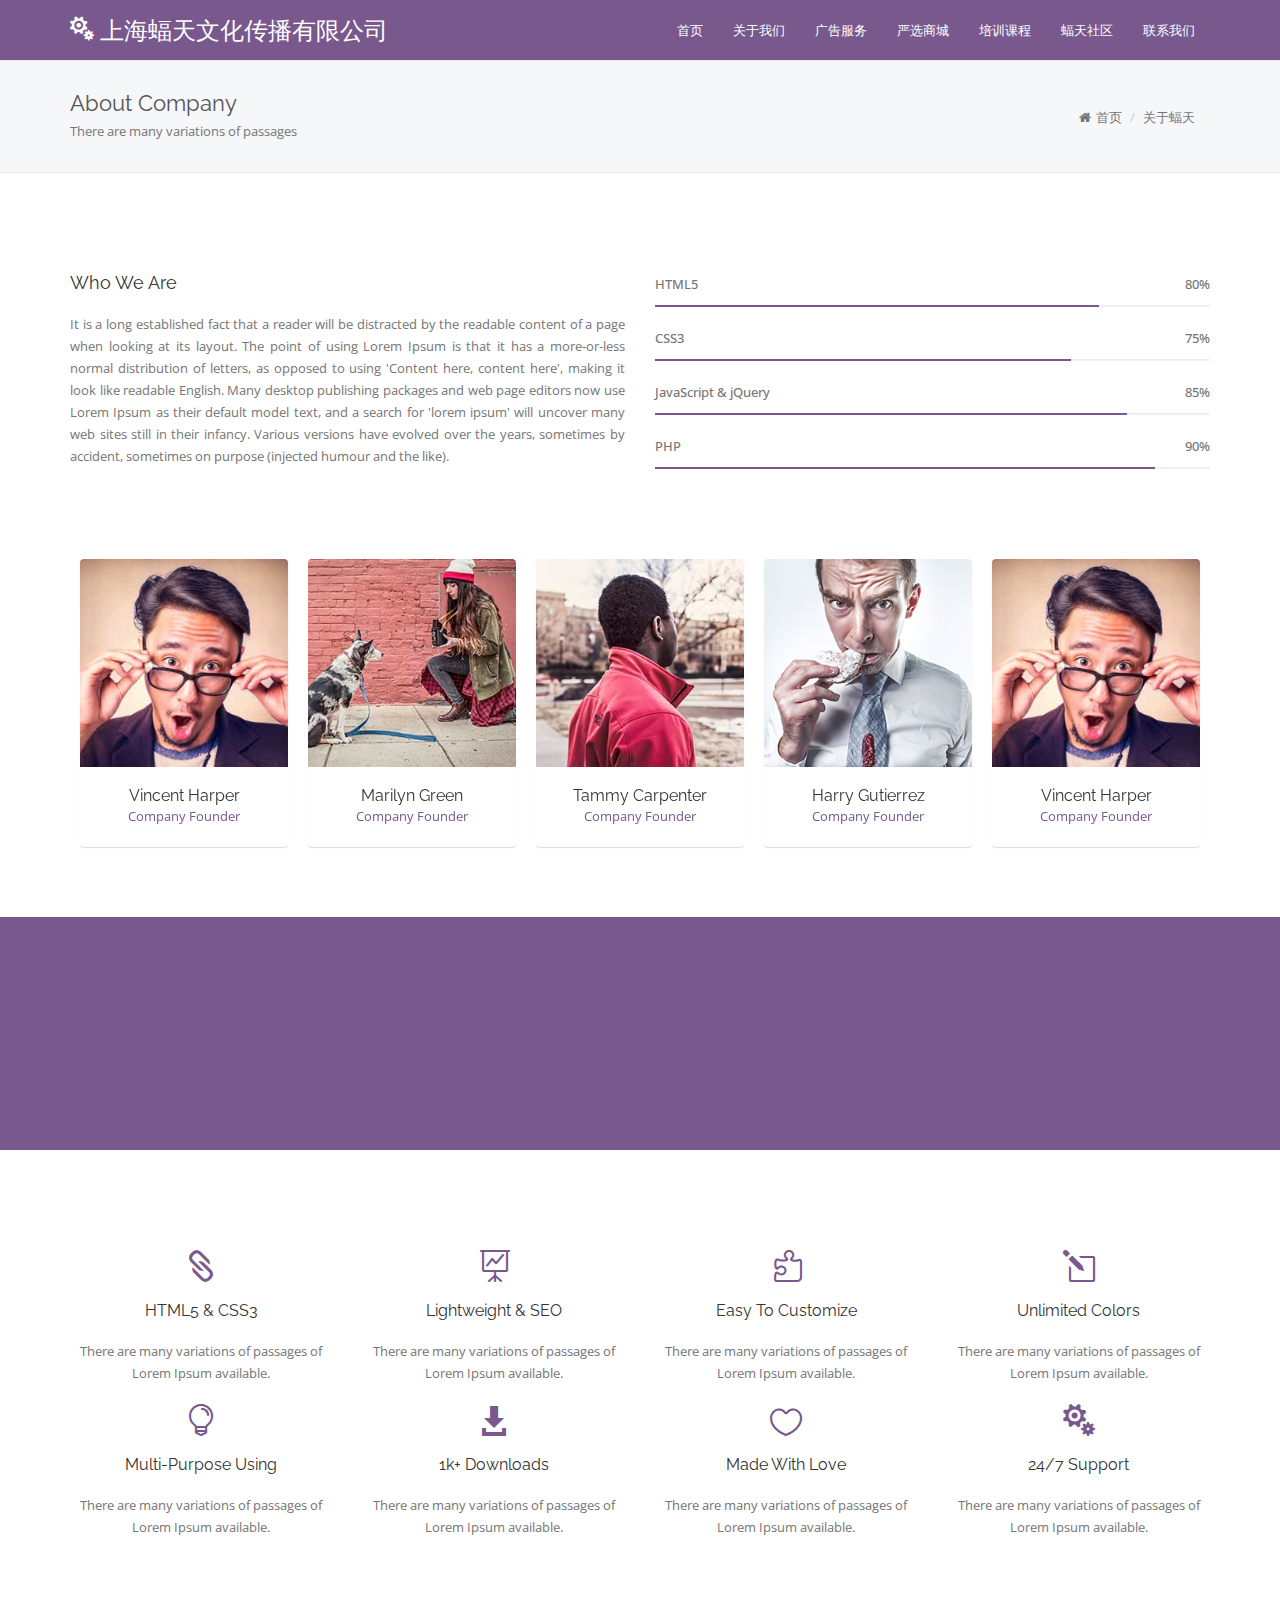
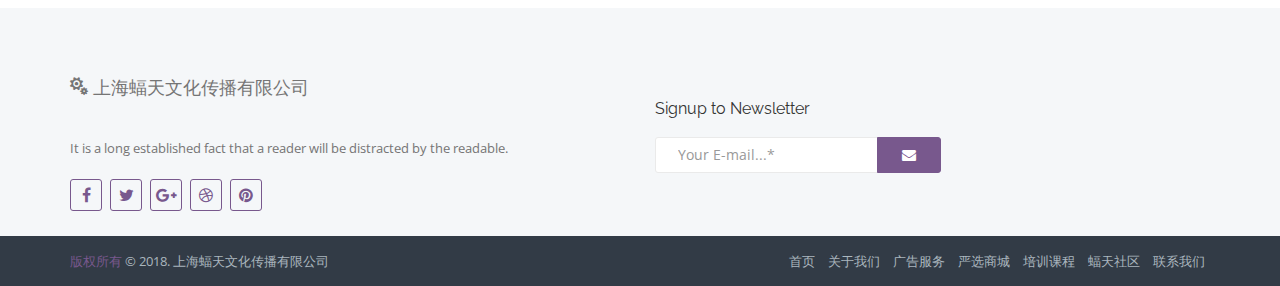
<file: about.html>
﻿<!DOCTYPE html>
<html lang="en">
<head>

<!-- Page title -->
<title>上海蝠天文化传播有限公司</title>

<!-- Meta -->
<meta charset="utf-8">
<meta http-equiv="X-UA-Compatible" content="IE=edge">
<meta name="viewport" content="width=device-width, initial-scale=1">

<!-- Style -->
<link rel="stylesheet" href="css/theme.css">

</head>
<body>

<!-- Header -->
<header id="home" class="header header-inner">

    <!-- Navigation -->
    <nav id="navigation" class="navbar">
        <div class="container">
            <div class="row">
                <div class="col-md-12">

                    <!-- Navigation Header -->
                    <div class="navbar-header">

                        <!-- Toggle Button -->
                        <button type="button"
                                class="navbar-toggle collapsed"
                                data-toggle="collapse"
                                data-target="#main-menu"
                                aria-expanded="false"
                                aria-controls="main-menu">

                            <span class="sr-only">Toggle Navigation</span>
                            <span class="icon-bar"></span>
                            <span class="icon-bar"></span>
                            <span class="icon-bar"></span>

                        </button>
                        <!-- /Toggle Button -->

                        <!-- Brand -->
                        <a href="#" class="brand">

                            <!-- Logo Big -->
                            <div class="big">
                                <span class="icon_cogs"></span> 上海蝠天文化传播有限公司
                            </div>
                            <!-- /Logo Big -->

                            <!-- Logo Small -->
                            <div class="small">
                                <span class="icon_cogs"></span>
                            </div>
                            <!-- /Logo Small -->

                        </a>
                        <!-- /Brand -->

                    </div>
                    <!-- /Navigation Header -->

                    <!-- Navigation -->
                    <div id="main-menu" class="navbar-collapse collapse">
                        <ul class="nav navbar-nav navbar-right">
                            <li><a href="index.html">首页</a> </li>
                            <li><a href="about.html">关于我们</a></li>
                            <li><a href="#">广告服务</a></li>
                            <li><a href="#">严选商城</a></li>
                            <li><a href="#">培训课程</a></li>
                            <li><a href="#">蝠天社区</a></li>
                            <li><a href="contact.html">联系我们</a></li>
                        </ul>
                    </div>
                    <!-- /Navigation -->

                </div>
            </div>
        </div>
    </nav>
    <!-- /Navigation -->

</header>
<!-- /Header -->

<!-- Section: Page Header -->
<section class="section-page-header">
    <div class="container">
        <div class="row">

            <!-- Page Title -->
            <div class="col-md-8">
                <h1 class="title">About Company</h1>
                <div class="subtitle">There are many variations of passages </div>
            </div>
            <!-- /Page Title -->

            <!-- Breadcrumbs -->
            <div class="col-md-4">
                <ul class="breadcrumb">
                    <li><i class="fa fa-fw fa-home"></i> <a href="#">首页</a></li>
                    <li>关于蝠天</li>
                </ul>
            </div>
            <!-- /Breadcrumbs -->

        </div>
    </div>
</section>
<!-- /Section: Page Header -->

<!-- Main -->
<main class="main-container">

    <section class="section section-small">
        <div class="container">

            <div class="row">

                <!-- Our History -->
                <div class="col-md-6">

                    <h3 class="title">Who We Are</h3>
                    <p class="text-justify">
                        It is a long established fact that a reader will be distracted by the readable content of a page
                        when looking at its layout. The point of using Lorem Ipsum is that it has a more-or-less normal
                        distribution of letters, as opposed to using 'Content here, content here', making it look like
                        readable English. Many desktop publishing packages and web page editors now use Lorem Ipsum as their
                        default model text, and a search for 'lorem ipsum' will uncover many web sites still in their
                        infancy. Various versions have evolved over the years, sometimes by accident, sometimes on purpose
                        (injected humour and the like).
                    </p>

                </div>
                <!-- Our History -->

                <!-- Our Skills -->
                <div class="col-md-6">

                    <div class="skills">


                        <div class="title"> HTML5 <span>80%</span></div>
                        <div class="progress">
                            <div style="width: 80%;" aria-valuemax="100" aria-valuemin="0" aria-valuenow="80"
                                 role="progressbar" class="progress-bar fadeInLeft wow" data-wow-duration="1.3s" data-wow-delay="0.3s"></div>
                        </div>

                        <div class="title"> CSS3 <span>75%</span></div>
                        <div class="progress">
                            <div style="width: 75%;" aria-valuemax="100" aria-valuemin="0" aria-valuenow="75"
                                 role="progressbar" class="progress-bar fadeInLeft wow" data-wow-duration="1.3s" data-wow-delay="0.6s"></div>
                        </div>

                        <div class="title"> JavaScript &amp; jQuery <span>85%</span></div>
                        <div class="progress">
                            <div style="width: 85%;" aria-valuemax="100" aria-valuemin="0" aria-valuenow="85"
                                 role="progressbar" class="progress-bar fadeInLeft wow" data-wow-duration="1.3s" data-wow-delay="0.9s"></div>
                        </div>

                        <div class="title"> PHP <span>90%</span></div>
                        <div class="progress">
                            <div style="width: 90%;" aria-valuemax="100" aria-valuemin="0" aria-valuenow="90"
                                 role="progressbar" class="progress-bar fadeInLeft wow" data-wow-duration="1.3s" data-wow-delay="1.2s"></div>
                        </div>

                    </div>
                </div>
                <!-- /Our Skills -->

            </div>

            <div class="row mt">
                <div class="col-md-12">

                    <!-- Team Carousel -->
                    <div id="carousel-our-team" class="carousel owl-carousel owl-theme">

                        <!-- Team Member -->
                        <div class="item team-member">
                            <div class="image">
                                <img src="images/team-member-01.jpg" alt="">
                                <div class="social">
                                    <ul class="social-inline list-inline">
                                        <li><a href="#" class="fa fa-fw fa-facebook"></a></li>
                                        <li><a href="#" class="fa fa-fw fa-twitter"></a></li>
                                        <li><a href="#" class="fa fa-fw fa-google-plus"></a></li>
                                    </ul>
                                </div>
                            </div>
                            <h4 class="name">Vincent Harper</h4>
                            <span class="post">Company Founder</span>
                        </div>
                        <!-- /Team Member -->

                        <!-- Team Member -->
                        <div class="item team-member">
                            <div class="image">
                                <img src="images/team-member-02.jpg" alt="">
                                <div class="social">
                                    <ul class="social-inline list-inline">
                                        <li><a href="#" class="fa fa-fw fa-facebook"></a></li>
                                        <li><a href="#" class="fa fa-fw fa-twitter"></a></li>
                                        <li><a href="#" class="fa fa-fw fa-google-plus"></a></li>
                                    </ul>
                                </div>
                            </div>
                            <h4 class="name">Marilyn Green</h4>
                            <span class="post">Company Founder</span>
                        </div>
                        <!-- /Team Member -->

                        <!-- Team Member -->
                        <div class="item team-member">
                            <div class="image">
                                <img src="images/team-member-03.jpg" alt="">
                                <div class="social">
                                    <ul class="social-inline list-inline">
                                        <li><a href="#" class="fa fa-fw fa-facebook"></a></li>
                                        <li><a href="#" class="fa fa-fw fa-twitter"></a></li>
                                        <li><a href="#" class="fa fa-fw fa-google-plus"></a></li>
                                    </ul>
                                </div>
                            </div>
                            <h4 class="name">Tammy Carpenter</h4>
                            <span class="post">Company Founder</span>
                        </div>
                        <!-- /Team Member -->

                        <!-- Team Member -->
                        <div class="item team-member">
                            <div class="image">
                                <img src="images/team-member-04.jpg" alt="">
                                <div class="social">
                                    <ul class="social-inline list-inline">
                                        <li><a href="#" class="fa fa-fw fa-facebook"></a></li>
                                        <li><a href="#" class="fa fa-fw fa-twitter"></a></li>
                                        <li><a href="#" class="fa fa-fw fa-google-plus"></a></li>
                                    </ul>
                                </div>
                            </div>
                            <h4 class="name">Harry Gutierrez</h4>
                            <span class="post">Company Founder</span>
                        </div>
                        <!-- /Team Member -->

                        <!-- Team Member -->
                        <div class="item team-member">
                            <div class="image">
                                <img src="images/team-member-01.jpg" alt="">
                                <div class="social">
                                    <ul class="social-inline list-inline">
                                        <li><a href="#" class="fa fa-fw fa-facebook"></a></li>
                                        <li><a href="#" class="fa fa-fw fa-twitter"></a></li>
                                        <li><a href="#" class="fa fa-fw fa-google-plus"></a></li>
                                    </ul>
                                </div>
                            </div>
                            <h4 class="name">Vincent Harper</h4>
                            <span class="post">Company Founder</span>
                        </div>
                        <!-- /Team Member -->

                        <!-- Team Member -->
                        <div class="item team-member">
                            <div class="image">
                                <img src="images/team-member-02.jpg" alt="">
                                <div class="social">
                                    <ul class="social-inline list-inline">
                                        <li><a href="#" class="fa fa-fw fa-facebook"></a></li>
                                        <li><a href="#" class="fa fa-fw fa-twitter"></a></li>
                                        <li><a href="#" class="fa fa-fw fa-google-plus"></a></li>
                                    </ul>
                                </div>
                            </div>
                            <h4 class="name">Marilyn Green</h4>
                            <span class="post">Company Founder</span>
                        </div>
                        <!-- /Team Member -->

                    </div>
                    <!-- /Team Carousel -->

                </div>
            </div>




        </div>
    </section>

    <section class="section section-small bg-theme">
        <div class="container">
            <div class="row">

                <!-- Statistic Block -->
                <div class="col-sm-3 col-xs-6 stat">
                    <span class="icon_pens icon zoomIn wow" data-wow-duration="0.7s"></span>
                    <div class="number animate-number h2" data-value="180"></div>
                    <h4 class="title bounceInUp wow" data-wow-duration="0.7s">Finished Projects</h4>
                </div>
                <!-- /Statistic Block -->

                <!-- Statistic Block -->
                <div class="col-sm-3 col-xs-6 stat">
                    <span class="icon_group icon zoomIn wow" data-wow-duration="0.7s"></span>
                    <div class="number animate-number h2" data-value="1806"></div>
                    <h4 class="title bounceInUp wow" data-wow-duration="0.7s">Happy Customers</h4>
                </div>
                <!-- /Statistic Block -->

                <!-- Statistic Block -->
                <div class="col-sm-3 col-xs-6 stat">
                    <span class="icon_mug icon zoomIn wow" data-wow-duration="0.7s"></span>
                    <div class="number animate-number h2" data-value="238"></div>
                    <h4 class="title bounceInUp wow" data-wow-duration="0.7s">Coffee</h4>
                </div>
                <!-- /Statistic Block -->

                <!-- Statistic Block -->
                <div class="col-sm-3 col-xs-6 stat">
                    <span class="icon_building icon zoomIn wow" data-wow-duration="0.7s"></span>
                    <div class="number animate-number h2" data-value="3485"></div>
                    <h4 class="title bounceInUp wow" data-wow-duration="0.7s">Days at Work</h4>
                </div>
                <!-- /Statistic Block -->

            </div>
        </div>
    </section>

    <section class="section section-small">
        <div class="container">
            <div class="row section-content">

                <div class="col-md-3 col-sm-6 col">
                    <span class="icon icon_link_alt"></span>
                    <h4 class="title">HTML5 & CSS3</h4>
                    <p class="description">
                        There are many variations of passages of Lorem Ipsum available.
                    </p>
                </div>

                <div class="col-md-3 col-sm-6 col">
                    <span class="icon icon_easel"></span>
                    <h4 class="title">Lightweight & SEO</h4>
                    <p class="description">
                        There are many variations of passages of Lorem Ipsum available.
                    </p>
                </div>

                <div class="col-md-3 col-sm-6 col">
                    <span class="icon icon_puzzle"></span>
                    <h4 class="title">Easy To Customize</h4>
                    <p class="description">
                        There are many variations of passages of Lorem Ipsum available.
                    </p>
                </div>

                <div class="col-md-3 col-sm-6 col">
                    <span class="icon icon_pencil-edit"></span>
                    <h4 class="title">Unlimited Colors</h4>
                    <p class="description">
                        There are many variations of passages of Lorem Ipsum available.
                    </p>
                </div>

                <div class="col-md-3 col-sm-6 col">
                    <span class="icon icon_lightbulb_alt"></span>
                    <h4 class="title">Multi-Purpose Using</h4>
                    <p class="description">
                        There are many variations of passages of Lorem Ipsum available.
                    </p>
                </div>

                <div class="col-md-3 col-sm-6 col">
                    <span class="icon icon_download"></span>
                    <h4 class="title">1k+ Downloads</h4>
                    <p class="description">
                        There are many variations of passages of Lorem Ipsum available.
                    </p>
                </div>

                <div class="col-md-3 col-sm-6 col">
                    <span class="icon icon_heart_alt"></span>
                    <h4 class="title">Made With Love</h4>
                    <p class="description">
                        There are many variations of passages of Lorem Ipsum available.
                    </p>
                </div>

                <div class="col-md-3 col-sm-6 col">
                    <span class="icon icon_cogs"></span>
                    <h4 class="title">24/7 Support</h4>
                    <p class="description">
                        There are many variations of passages of Lorem Ipsum available.
                    </p>
                </div>

            </div>
        </div>
    </section>

</main>
<!-- /Main -->

<!-- Footer -->
<footer class="footer section section-small no-pb bg-light-gray">
    <div class="container">
        <div class="row">

            <!-- Footer Column -->
            <div class="col-md-6 col-sm-6 col-xs-12 footer-col">

                <!-- Footer Logo -->
                <div class="logo">
                    <span class="icon_cogs"></span> 上海蝠天文化传播有限公司
                </div>
                <!-- /Footer Logo -->

                <!-- Footer Text -->
                <p class="text">
                    It is a long established fact that a reader will be distracted by the readable.
                </p>
                <!-- /Footer Text -->

                <!-- Footer Social -->
                <ul class="social-inline">
                    <li><a href="#" class="fa fa-fw fa-facebook"></a></li>
                    <li><a href="#" class="fa fa-fw fa-twitter"></a></li>
                    <li><a href="#" class="fa fa-fw fa-google-plus"></a></li>
                    <li><a href="#" class="fa fa-fw fa-dribbble"></a></li>
                    <li><a href="#" class="fa fa-fw fa-pinterest"></a></li>
                </ul>
                <!-- /Footer Social -->

            </div>
            <!-- /Footer Column -->

            <!-- Footer Column -->
            <div class="col-md-3 col-sm-6 col-xs-12 footer-col">

                <!-- <h4 class="title">Latest From Blog</h4> -->

                <!-- Footer Post -->
                <!-- <div class="media post">
                    <div class="media-left">
                        <div class="image">
                            <img src="images/last-post-01.jpg" alt="">
                        </div>
                    </div>
                    <div class="media-body">
                        <p class="text">
                            It is a long established fact that a reader will be distracted.
                        </p>
                        <a href="#">Read more</a>
                    </div>
                </div> -->
                <!-- /Footer Post -->

                <!-- Footer Post -->
                <!-- <div class="media post">
                    <div class="media-left">
                        <div class="image">
                            <img src="images/last-post-02.jpg" alt="">
                        </div>
                    </div>
                    <div class="media-body">
                        <p class="text">
                            It is a long established fact that a reader will be distracted.
                        </p>
                        <a href="#">Read more</a>
                    </div>
                </div> -->
                <!-- /Footer Post -->

            </div>
            <!-- /Footer Column -->

            <!-- Footer Column -->
            <div class="col-md-6 col-sm-6 col-xs-12 footer-col">

                <!-- <h4 class="title">Site Menu</h4> -->

                <!-- Footer Menu -->
                <!-- <ul class="menu">
                    <li><a href="#">首页</a></li>
                    <li><a href="about.html">关于我们</a></li>
                    <li><a href="#">广告服务</a></li>
                    <li><a href="#">严选商城</a></li>
                    <li><a href="#">培训课程</a></li>
                    <li><a href="#">蝠天社区</a></li>
                    <li><a href="contact.html">联系我们</a></li>
                </ul> -->
                <!-- /Footer Menu -->

            </div>
            <!-- /Footer Column -->

            <!-- Footer Column -->
            <div class="col-md-4 col-sm-6 col-xs-12 footer-col">

                <h4 class="title">Signup to Newsletter</h4>

                <!-- Footer Signup Form -->
                <div class="signup-form">
                    <form method="post" class="form-inline">
                        <div class="input-group">
                            <input type="email" class="form-control" placeholder="Your E-mail...*" required>
                            <div class="input-group-btn">
                                <button type="submit" class="btn btn-theme"><i class="fa fa-fw fa-envelope"></i></button>

                            </div>

                        </div>
                    </form>
                </div>
                <!-- /Footer Signup Form -->

                <!-- Footer Tags -->
                <!-- <div class="tags">
                    <a href="#" class="tag">web</a>
                    <a href="#" class="tag">design</a>
                    <a href="#" class="tag">clean</a>
                    <a href="#" class="tag">minimal</a>
                    <a href="#" class="tag">pixel perfect</a>
                    <a href="#" class="tag">blog</a>
                    <a href="#" class="tag">gallery</a>
                    <a href="#" class="tag">landing</a>
                    <a href="#" class="tag">business</a>
                    <a href="#" class="tag">portfolio</a>
                </div> -->
                <!-- /Footer Tags -->

            </div>
            <!-- /Footer Column -->

        </div>

    </div>

    <div class="bottom-line bg-dark">
        <div class="container">
            <div class="row">

                <!-- Copyright -->
                <div class="col-md-7 col-sm-12">
                    <p class="copyright">
                        <a target="_blank" href="#">版权所有</a> &copy; 2018. 上海蝠天文化传播有限公司
                    </p>
                </div>
                <!-- /Copyright -->

                <!-- Footer Social -->
                <div class="col-md-5 col-sm-12">
                    <div class="links">
                        <a  href="#">首页</a>
                        <a href="about.html">关于我们</a>
                        <a href="#">广告服务</a>
                        <a href="#">严选商城</a>
                        <a href="#">培训课程</a>
                        <a href="#">蝠天社区</a>
                        <a href="contact.html">联系我们</a>
                    </div>
                </div>
                <!-- /Footer Social -->

            </div>
        </div>
    </div>
</footer>
<!-- /Footer -->


<!-- Scroll To Top -->
<div id="scroll-to-top" class="scroll-to-top">
    <i class="icon fa fa-angle-up"></i>
</div>
<!-- /Scroll To Top -->

<!-- Modal: Result Message -->
<div class="modal fade" id="result" role="dialog">
    <div class="modal-dialog">
        <div class="modal-content">

            <div class="modal-header">
                <button type="button" class="close" data-dismiss="modal" aria-hidden="true">
                    <i class="fa fa-times"></i>
                </button>
                <h4 class="modal-title">Sending message</h4>
            </div>

            <div class="modal-body">

                <div class="result-icon">
                    <div class="icon-border">
                        <svg version="1.1" xmlns="http://www.w3.org/2000/svg" viewBox="0 0 16 16" preserveAspectRatio="none">
                            <circle cx="8" cy="8" r="6.215" transform="rotate(90 8 8)"></circle>
                        </svg>
                        <i class="icon fa fa-check"></i>
                    </div>
                </div>

                <p class="modal-result h4 text-center"></p>
            </div>

        </div>
    </div>
</div>
<!-- /Modal: Result Message -->

<!-- SCRIPTS -->
<script src="js/jquery-2.2.0.min.js"></script>
<script src="js/bootstrap.min.js"></script>
<script src="js/owl.carousel.min.js"></script>
<script src="js/jquery.magnific-popup.min.js"></script>
<script src="js/jquery.validate.min.js"></script>
<script src="js/jquery.stellar.min.js"></script>
<script src="js/wow.min.js"></script>
<script src="js/jquery.animateNumber.min.js"></script>
<script src="js/jquery.appear.js"></script>
<script src="js/general.js"></script>
<!-- /SCRIPTS -->

</body>
</html>
</file>
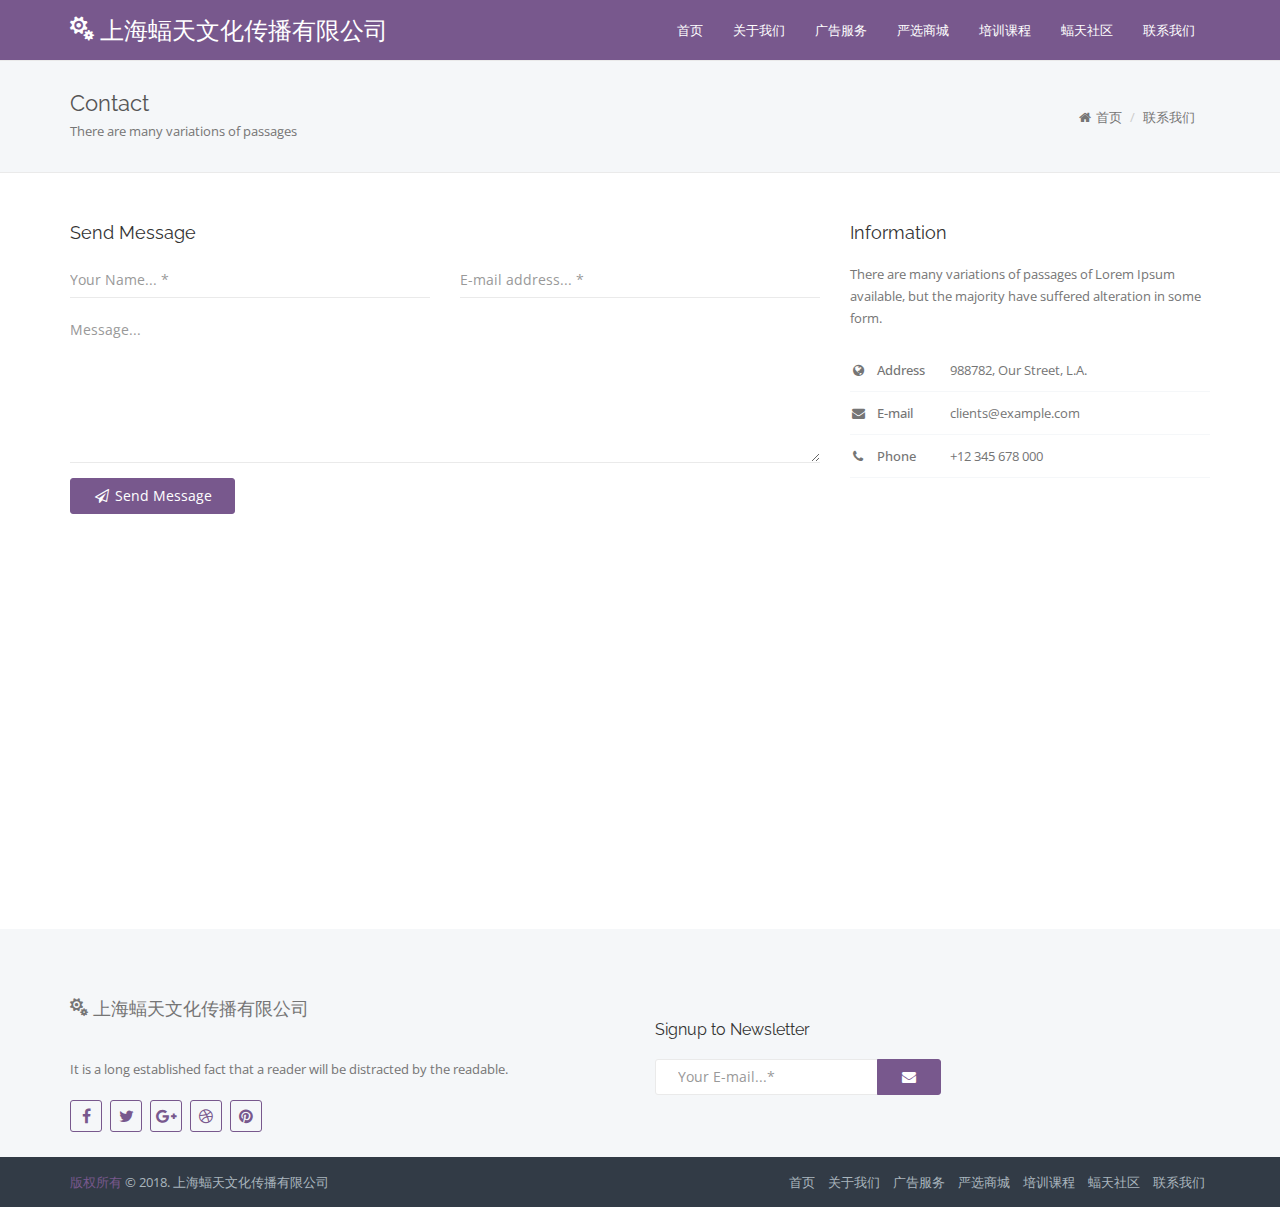
<file: contact.html>
﻿<!DOCTYPE html>
<html lang="en">
<head>

<!-- Page title -->
<title>上海蝠天文化传播有限公司</title>

<!-- Meta -->
<meta charset="utf-8">
<meta http-equiv="X-UA-Compatible" content="IE=edge">
<meta name="viewport" content="width=device-width, initial-scale=1">

<!-- Style -->
<link rel="stylesheet" href="css/theme.css">

</head>
<body>

<!-- Header -->
<header id="home" class="header header-inner">

    <!-- Navigation -->
    <nav id="navigation" class="navbar">
        <div class="container">
            <div class="row">
                <div class="col-md-12">

                    <!-- Navigation Header -->
                    <div class="navbar-header">

                        <!-- Toggle Button -->
                        <button type="button"
                                class="navbar-toggle collapsed"
                                data-toggle="collapse"
                                data-target="#main-menu"
                                aria-expanded="false"
                                aria-controls="main-menu">

                            <span class="sr-only">Toggle Navigation</span>
                            <span class="icon-bar"></span>
                            <span class="icon-bar"></span>
                            <span class="icon-bar"></span>

                        </button>
                        <!-- /Toggle Button -->

                        <!-- Brand -->
                        <a href="#" class="brand">

                            <!-- Logo Big -->
                            <div class="big">
                                <span class="icon_cogs"></span> 上海蝠天文化传播有限公司
                            </div>
                            <!-- /Logo Big -->

                            <!-- Logo Small -->
                            <div class="small">
                                <span class="icon_cogs"></span>
                            </div>
                            <!-- /Logo Small -->

                        </a>
                        <!-- /Brand -->

                    </div>
                    <!-- /Navigation Header -->

                    <!-- Navigation -->
                    <div id="main-menu" class="navbar-collapse collapse">
                        <ul class="nav navbar-nav navbar-right">
                            <li><a href="index.html">首页</a> </li>
                            <li><a href="about.html">关于我们</a></li>
                            <li><a href="#">广告服务</a></li>
                            <li><a href="#">严选商城</a></li>
                            <li><a href="#">培训课程</a></li>
                            <li><a href="#">蝠天社区</a></li>
                            <li><a href="contact.html">联系我们</a></li>
                        </ul>
                    </div>
                    <!-- /Navigation -->

                </div>
            </div>
        </div>
    </nav>
    <!-- /Navigation -->

</header>
<!-- /Header -->

<!-- Section: Page Header -->
<section class="section-page-header">
    <div class="container">
        <div class="row">

            <!-- Page Title -->
            <div class="col-md-8">
                <h1 class="title">Contact</h1>
                <div class="subtitle">There are many variations of passages </div>
            </div>
            <!-- /Page Title -->

            <!-- Breadcrumbs -->
            <div class="col-md-4">
                <ul class="breadcrumb">
                    <li><i class="fa fa-fw fa-home"></i> <a href="#">首页</a></li>
                    <li>联系我们</li>
                </ul>
            </div>
            <!-- /Breadcrumbs -->

        </div>
    </div>
</section>
<!-- /Section: Page Header -->

<!-- Main -->
<main class="main-container">
    <div class="container">
        <div class="row">

            <!-- Contact Form -->
            <div class="col-md-8 contact-form fadeIn wow" data-wow-duration="1.3s">

                <h3 class="title">Send Message</h3>

                <form class="form-ajax" method="post">
                    <input type="hidden" name="form" value="Contact Page">
                    <div class="row">
                        <div class="form-group col-md-6">
                            <input type="text" name="name" class="form-control" placeholder="Your Name... *" required>
                        </div>
                        <div class="form-group col-md-6">
                            <input type="email" name="email" class="form-control" placeholder="E-mail address... *" required>
                        </div>
                    </div>
                    <div class="row">
                        <div class="form-group col-md-12">
                            <textarea name="message" class="form-control" placeholder="Message... "></textarea>
                        </div>
                    </div>
                    <div class="row">
                        <div class="form-group col-md-12">
                            <button type="submit" class="btn btn-theme"><i class="fa fa-fw fa-paper-plane-o"></i> Send Message</button>
                        </div>
                    </div>
                </form>
            </div>
            <!-- /Contact Form -->

            <!-- Address -->
            <div class="col-md-4 fadeIn wow" data-wow-duration="1.3s" data-wow-delay="0.7s">

                <h3 class="title">Information</h3>
                <p>
                    There are many variations of passages of Lorem Ipsum available, but the majority have suffered
                    alteration in some form.
                </p>

                <ul class="contact-information">
                    <li><i class="icon fa fa-fw fa-globe"></i><span>Address</span> 988782, Our Street, L.A.</li>
                    <li><i class="icon fa fa-fw fa-envelope"></i><span>E-mail</span> clients@example.com</li>
                    <li><i class="icon fa fa-fw fa-phone"></i><span>Phone</span> +12 345 678 000</li>
                </ul>

            </div>
            <!-- /Address -->

        </div>

    </div>

    <div id="map-canvas"></div>

</main>
<!-- /Main -->

<!-- Footer -->
<footer class="footer section section-small no-pb bg-light-gray">
    <div class="container">
        <div class="row">

            <!-- Footer Column -->
            <div class="col-md-6 col-sm-6 col-xs-12 footer-col">

                <!-- Footer Logo -->
                <div class="logo">
                    <span class="icon_cogs"></span> 上海蝠天文化传播有限公司
                </div>
                <!-- /Footer Logo -->

                <!-- Footer Text -->
                <p class="text">
                    It is a long established fact that a reader will be distracted by the readable.
                </p>
                <!-- /Footer Text -->

                <!-- Footer Social -->
                <ul class="social-inline">
                    <li><a href="#" class="fa fa-fw fa-facebook"></a></li>
                    <li><a href="#" class="fa fa-fw fa-twitter"></a></li>
                    <li><a href="#" class="fa fa-fw fa-google-plus"></a></li>
                    <li><a href="#" class="fa fa-fw fa-dribbble"></a></li>
                    <li><a href="#" class="fa fa-fw fa-pinterest"></a></li>
                </ul>
                <!-- /Footer Social -->

            </div>
            <!-- /Footer Column -->

            <!-- Footer Column -->
            <div class="col-md-3 col-sm-6 col-xs-12 footer-col">

                <!-- <h4 class="title">Latest From Blog</h4> -->

                <!-- Footer Post -->
                <!-- <div class="media post">
                    <div class="media-left">
                        <div class="image">
                            <img src="images/last-post-01.jpg" alt="">
                        </div>
                    </div>
                    <div class="media-body">
                        <p class="text">
                            It is a long established fact that a reader will be distracted.
                        </p>
                        <a href="#">Read more</a>
                    </div>
                </div> -->
                <!-- /Footer Post -->

                <!-- Footer Post -->
                <!-- <div class="media post">
                    <div class="media-left">
                        <div class="image">
                            <img src="images/last-post-02.jpg" alt="">
                        </div>
                    </div>
                    <div class="media-body">
                        <p class="text">
                            It is a long established fact that a reader will be distracted.
                        </p>
                        <a href="#">Read more</a>
                    </div>
                </div> -->
                <!-- /Footer Post -->

            </div>
            <!-- /Footer Column -->

            <!-- Footer Column -->
            <div class="col-md-6 col-sm-6 col-xs-12 footer-col">

                <!-- <h4 class="title">Site Menu</h4> -->

                <!-- Footer Menu -->
                <!-- <ul class="menu">
                    <li><a href="#">首页</a></li>
                    <li><a href="about.html">关于我们</a></li>
                    <li><a href="#">广告服务</a></li>
                    <li><a href="#">严选商城</a></li>
                    <li><a href="#">培训课程</a></li>
                    <li><a href="#">蝠天社区</a></li>
                    <li><a href="contact.html">联系我们</a></li>
                </ul> -->
                <!-- /Footer Menu -->

            </div>
            <!-- /Footer Column -->

            <!-- Footer Column -->
            <div class="col-md-4 col-sm-6 col-xs-12 footer-col">

                <h4 class="title">Signup to Newsletter</h4>

                <!-- Footer Signup Form -->
                <div class="signup-form">
                    <form method="post" class="form-inline">
                        <div class="input-group">
                            <input type="email" class="form-control" placeholder="Your E-mail...*" required>
                            <div class="input-group-btn">
                                <button type="submit" class="btn btn-theme"><i class="fa fa-fw fa-envelope"></i></button>

                            </div>

                        </div>
                    </form>
                </div>
                <!-- /Footer Signup Form -->

                <!-- Footer Tags -->
                <!-- <div class="tags">
                    <a href="#" class="tag">web</a>
                    <a href="#" class="tag">design</a>
                    <a href="#" class="tag">clean</a>
                    <a href="#" class="tag">minimal</a>
                    <a href="#" class="tag">pixel perfect</a>
                    <a href="#" class="tag">blog</a>
                    <a href="#" class="tag">gallery</a>
                    <a href="#" class="tag">landing</a>
                    <a href="#" class="tag">business</a>
                    <a href="#" class="tag">portfolio</a>
                </div> -->
                <!-- /Footer Tags -->

            </div>
            <!-- /Footer Column -->

        </div>

    </div>

    <div class="bottom-line bg-dark">
        <div class="container">
            <div class="row">

                <!-- Copyright -->
                <div class="col-md-7 col-sm-12">
                    <p class="copyright">
                        <a target="_blank" href="#">版权所有</a> &copy; 2018. 上海蝠天文化传播有限公司
                    </p>
                </div>
                <!-- /Copyright -->

                <!-- Footer Social -->
                <div class="col-md-5 col-sm-12">
                    <div class="links">
                        <a  href="#">首页</a>
                        <a href="about.html">关于我们</a>
                        <a href="#">广告服务</a>
                        <a href="#">严选商城</a>
                        <a href="#">培训课程</a>
                        <a href="#">蝠天社区</a>
                        <a href="contact.html">联系我们</a>
                    </div>
                </div>
                <!-- /Footer Social -->

            </div>
        </div>
    </div>
</footer>
<!-- /Footer -->


<!-- Scroll To Top -->
<div id="scroll-to-top" class="scroll-to-top">
    <i class="icon fa fa-angle-up"></i>
</div>
<!-- /Scroll To Top -->

<!-- Modal: Result Message -->
<div class="modal fade" id="result" role="dialog">
    <div class="modal-dialog">
        <div class="modal-content">

            <div class="modal-header">
                <button type="button" class="close" data-dismiss="modal" aria-hidden="true">
                    <i class="fa fa-times"></i>
                </button>
                <h4 class="modal-title">Sending message</h4>
            </div>

            <div class="modal-body">

                <div class="result-icon">
                    <div class="icon-border">
                        <svg version="1.1" xmlns="http://www.w3.org/2000/svg" viewBox="0 0 16 16" preserveAspectRatio="none">
                            <circle cx="8" cy="8" r="6.215" transform="rotate(90 8 8)"></circle>
                        </svg>
                        <i class="icon fa fa-check"></i>
                    </div>
                </div>

                <p class="modal-result h4 text-center"></p>
            </div>

        </div>
    </div>
</div>
<!-- /Modal: Result Message -->

<!-- SCRIPTS -->
<script src="js/jquery-2.2.0.min.js"></script>
<script src="js/bootstrap.min.js"></script>
<script src="js/owl.carousel.min.js"></script>
<script src="js/jquery.magnific-popup.min.js"></script>
<script src="js/jquery.validate.min.js"></script>
<script src="js/jquery.stellar.min.js"></script>
<script src="js/wow.min.js"></script>
<script src="js/jquery.animateNumber.min.js"></script>
<script src="js/jquery.appear.js"></script>
<!---<script src="http://maps.google.com/maps/api/js?sensor=false"></script>--->
<script src="js/general.js"></script>
<!-- /SCRIPTS -->

</body>
</html>
</file>
<file: css/theme.css>
/*--------------------------------------------------------------------------------------------------------------------
 *
 * Template   Freedom - HTML Site Template
 * Version    2.0
 * Author     Valery Timofeev
 *
 *  1. Imports
 *  2. Less [only]
 *        2.1  Variables
 *        2.1  xBrowser Rules
 *  3. General Styles
 *        3.1  Main Classes
 *        3.2  Typography
 *        3.3  Buttons
 *        3.4  Inputs
 *        3.5  Breadcrumbs
 *        3.6  Tabs
 *        3.7  Pagination
 *        3.8  Progress
 *        3.9  Text Colors & Effects
 *        3.10  Backgrounds
 *        3.11 Scroll To Top
 *        3.12 Mask
 *        3.13 Form Validation
 *        3.14 Gallery Item
 *        3.15 Carousel
 *        3.16 OWL.Carousel fadeUp
 *        3.17 Social Inline
 *        3.18 Social Share
 *        3.19 List
 *        3.10 Tags
 *        3.21 Preloader
 *  4. Information Columns
 *  5. Header
 *        5.1  General
 *        5.2  Navigation
 *        5.3  No-Mobile
 *  6. Section: Projects
 *  7. Section: Services
 *  8. Section: Our Team
 *        8.1  Carousel
 *        8.2  Skills
 *  9. Trigger: Join
 * 10. Section: Testimonials
 * 11. Section: Price
 * 12. Section: How To Start
 * 13. Section: Clients
 * 14. Section: ContactContact
 *       14.1  Contact Information
 *       14.1  Contact Form
 *       14.1  Contact Information List
 * 15. Footer
 * 16. Section: Map
 * 17. Section: Statistics
 * 18. Modal
 * 19. 404 Page
 * 20. Inner Pages
 * 21. About
 * 22. Blog
 *       22.1  Post
 *       22.2  Widget
 *       22.3  Widget: Menu
 *       22.4  Widget: Latest Posts
 *       22.5  Widget: Search
 *       22.6  Widget: Advert
 *       22.7  Widget: Tags
 *       22.8  Widget: Recent Comments
 *       22.9  Widget: Comments
 * 23. Projects
 *       23.1  Projects List
 *       23.2  Project Item
 *       23.3  Single Project
 * 24. Animations
 *       24.1  Label Error Animation
 *       24.2  SubMenu Animation
 * 25. Responsive
 *       25.1  max-width: 991px
 *       25.2  max-width: 767px
 *       25.3  max-width: 480px
 *
 *--------------------------------------------------------------------------------------------------------------------*/
/*--------------------------------------------------------------------------------------------------------------------
 * Imports
 *--------------------------------------------------------------------------------------------------------------------*/
@import url(https://fonts.googleapis.com/css?family=Raleway:400,300,600,500);
@import url(https://fonts.googleapis.com/css?family=Open+Sans);
@import '../css/bootstrap.min.css';
@import '../css/bootstrap-theme.min.css';
@import '../css/font-awesome.min.css';
@import '../css/owl.carousel.css';
@import '../css/owl.theme.css';
@import '../css/owl.transitions.css';
@import '../css/magnific-popup.css';
@import '../css/elegant-icons.css';
@import '../css/animate.css';
/*--------------------------------------------------------------------------------------------------------------------
 * General Styles
 *--------------------------------------------------------------------------------------------------------------------*/
/*
 * Main Classes
 *--------------*/
* {
  outline: none !important;
}
html {
  height: 100%;
}
body {
  height: 100%;
  min-height: 100%;
  -moz-osx-font-smoothing: grayscale;
  -webkit-font-smoothing: antialiased;
  font-size: 13px;
  line-height: 22px;
  color: #757575;
  font-family: 'Open Sans', sans-serif;
  background: #fff;
}
::-moz-selection {
  color: #fff;
  background: rgba(120, 88, 141, 0.9);
  text-shadow: 1px 1px 0 rgba(0, 0, 0, 0.3);
}
::selection {
  color: #fff;
  background: rgba(120, 88, 141, 0.9);
  text-shadow: 1px 1px 0 rgba(0, 0, 0, 0.3);
}
.relative {
  position: relative !important;
}
.full-wh {
  display: table-cell;
  width: 1%;
  height: 100vh;
  vertical-align: middle;
}
.vertical-middle {
  position: relative;
  top: 50%;
  -webkit-transform: translateY(-50%);
  -moz-transform: translateY(-50%);
  -ms-transform: translateY(-50%);
  -o-transform: translateY(-50%);
  transform: translateY(-50%);
}
.mt {
  margin-top: 50px;
}
.main-container {
  z-index: 1;
  overflow: hidden;
}
.section {
  padding-top: 100px;
  padding-bottom: 100px;
}
.section .section-title {
  margin-bottom: 10px;
}
.section .section-title.underline::after {
  display: block;
  content: '';
  width: 50px;
  height: 2px;
  margin: 15px auto;
  background: #78588d;
}
.section .section-title.text-white.underline::after {
  background: #fff;
}
.section .section-subtitle {
  font-weight: 500;
  margin-bottom: 0;
}
.section .section-content {
  margin-top: 100px;
}
.section.section-small {
  padding-top: 50px;
  padding-bottom: 50px;
}
.section.section-small .section-content {
  margin-top: 50px;
}
.section.no-pb {
  padding-bottom: 0;
}
.trigger {
  background: transparent no-repeat center top / cover;
}
.trigger .trigger-title {
  font-size: 34px;
  margin-bottom: 40px;
}
.trigger .trigger-text {
  margin-bottom: 40px;
}
/*
 * Typography
 *------------*/
.h1,
h1,
.h2,
h2,
.h3,
h3,
.h4,
h4,
.h5,
h5,
.h6,
h6 {
  margin: 0 0 20px;
  color: #333;
  font-weight: 400;
  font-family: 'Raleway', sans-serif;
}
.h1,
h1 {
  color: #fff;
  font-size: 34px;
}
.h2,
h2 {
  font-size: 22px;
}
.h3,
h3 {
  font-size: 18px;
}
.h4,
h4 {
  font-size: 16px;
}
.h5,
h5 {
  font-size: 15px;
}
.h6,
h6 {
  font-size: 14px;
}
a {
  color: #78588d;
  -webkit-transition: all 0.2s ease-in-out;
  -moz-transition: all 0.2s ease-in-out;
  -ms-transition: all 0.2s ease-in-out;
  -o-transition: all 0.2s ease-in-out;
  transition: all 0.2s ease-in-out;
}
a:hover,
a.hover,
a:focus,
a.focus {
  color: #323b46;
  text-decoration: none;
}
blockquote {
  margin: 0 0 20px;
  font-size: inherit;
  background: #f5f7f9;
  border-left: solid 1px #78588d;
}
p {
  margin: 0 0 20px;
}
/*
 * Buttons
 *---------*/
.btn,
.btn:hover,
.btn.hover,
.btn:focus,
.btn.focus,
.btn:active,
.btn.active {
  -webkit-box-shadow: none;
  -moz-box-shadow: none;
  box-shadow: none;
}
.btn {
  -webkit-border-radius: 3px;
  -moz-border-radius: 3px;
  border-radius: 3px;
  -webkit-transition: all 0.3s ease-in-out;
  -moz-transition: all 0.3s ease-in-out;
  -ms-transition: all 0.3s ease-in-out;
  -o-transition: all 0.3s ease-in-out;
  transition: all 0.3s ease-in-out;
  position: relative;
  padding: 7px 22px;
  font-family: inherit;
  text-align: center;
  overflow: hidden;
  color: #fff !important;
  border-color: #78588d !important;
  background-color: #78588d !important;
}
.btn:focus,
.btn.focus {
  color: #fff !important;
  border-color: #56366b !important;
  background-color: #56366b !important;
}
.btn:hover,
.btn.hover {
  color: #fff !important;
  border-color: #9a7aaf !important;
  background-color: #9a7aaf !important;
}
.btn:active,
.btn.active {
  color: #fff !important;
  border-color: #56366b !important;
  background-color: #56366b !important;
}
.btn.btn-rounded {
  -webkit-border-radius: 20px !important;
  -moz-border-radius: 20px !important;
  border-radius: 20px !important;
}
.btn .icon {
  position: absolute;
  left: 0;
  right: 0;
  margin-top: 3px;
  margin-left: auto;
  margin-right: auto;
  opacity: .0;
  -webkit-transform: translateY(200%);
  -moz-transform: translateY(200%);
  -ms-transform: translateY(200%);
  -o-transform: translateY(200%);
  transform: translateY(200%);
  -webkit-transition: all 0.3s ease-in-out;
  -moz-transition: all 0.3s ease-in-out;
  -ms-transition: all 0.3s ease-in-out;
  -o-transition: all 0.3s ease-in-out;
  transition: all 0.3s ease-in-out;
}
.btn .text {
  display: block;
  -webkit-transition: all 0.3s ease-in-out;
  -moz-transition: all 0.3s ease-in-out;
  -ms-transition: all 0.3s ease-in-out;
  -o-transition: all 0.3s ease-in-out;
  transition: all 0.3s ease-in-out;
}
.btn:hover {
  content: '';
}
.btn:hover .icon {
  opacity: 1.0;
  -webkit-transform: none;
  -moz-transform: none;
  -ms-transform: none;
  -o-transform: none;
  transform: none;
}
.btn:hover .text {
  opacity: .0;
  -webkit-transform: translateX(-500%);
  -moz-transform: translateX(-500%);
  -ms-transform: translateX(-500%);
  -o-transform: translateX(-500%);
  transform: translateX(-500%);
}
.btn-white-o {
  color: #fff !important;
  border-color: #fff !important;
  background-color: transparent !important;
}
.btn-white-o:focus,
.btn-white-o.focus {
  color: #777 !important;
  border-color: transparent !important;
  background-color: #fff !important;
  -webkit-box-shadow: inset 0 3px 4px rgba(0, 0, 0, 0.1);
  -moz-box-shadow: inset 0 3px 4px rgba(0, 0, 0, 0.1);
  box-shadow: inset 0 3px 4px rgba(0, 0, 0, 0.1);
}
.btn-white-o:hover,
.btn-white-o.hover {
  color: #777 !important;
  border-color: transparent !important;
  background-color: rgba(255, 255, 255, 0.95) !important;
}
.btn-white-o:active,
.btn-white-o.active {
  color: #777 !important;
  border-color: transparent !important;
  background-color: #fff !important;
  -webkit-box-shadow: inset 0 3px 4px rgba(0, 0, 0, 0.1);
  -moz-box-shadow: inset 0 3px 4px rgba(0, 0, 0, 0.1);
  box-shadow: inset 0 3px 4px rgba(0, 0, 0, 0.1);
}
.btn-picasso {
  color: #555 !important;
  border-color: #ffed91 !important;
  background-color: #ffed91 !important;
}
.btn-picasso:focus,
.btn-picasso.focus {
  color: #555 !important;
  border-color: #ddcb6f !important;
  background-color: #ddcb6f !important;
}
.btn-picasso:hover,
.btn-picasso.hover {
  color: #555 !important;
  border-color: #ffffb3 !important;
  background-color: #ffffb3 !important;
}
.btn-picasso:active,
.btn-picasso.active {
  color: #555 !important;
  border-color: #ddcb6f !important;
  background-color: #ddcb6f !important;
}
.btn-purple {
  color: #fff !important;
  border-color: #996de9 !important;
  background-color: #996de9 !important;
}
.btn-purple:focus,
.btn-purple.focus {
  color: #fff !important;
  border-color: #774bc7 !important;
  background-color: #774bc7 !important;
}
.btn-purple:hover,
.btn-purple.hover {
  color: #fff !important;
  border-color: #bb8fff !important;
  background-color: #bb8fff !important;
}
.btn-purple:active,
.btn-purple.active {
  color: #fff !important;
  border-color: #774bc7 !important;
  background-color: #774bc7 !important;
}
/*
 * Inputs
 *--------*/
.form-control,
.form-control:hover,
.form-control.hover,
.form-control:focus,
.form-control.focus,
.form-control:active,
.form-control.active {
  padding: 7px 22px;
  height: auto;
  font-family: inherit;
  -webkit-box-shadow: none;
  -moz-box-shadow: none;
  box-shadow: none;
  border: solid 1px #eaeaea;
  -webkit-border-radius: 3px;
  -moz-border-radius: 3px;
  border-radius: 3px;
}
/*
 * Breadcrumbs
 *-------------*/
.breadcrumb {
  margin-top: 7px;
  margin-bottom: 0;
  background: transparent;
  text-align: right;
}
.breadcrumb a {
  color: #757575;
}
.breadcrumb a:hover {
  color: #78588d;
}
/*
 * Tabs
 *------*/
.nav-tabs {
  border-color: #f5f7f9;
}
.nav-tabs li a {
  border-color: #f5f7f9 !important;
}
.nav-tabs li a:hover {
  color: #78588d;
  background: transparent;
}
.nav-tabs li.active a {
  border-bottom-color: transparent !important;
}
.tab-content {
  border: solid 1px #f5f7f9;
  border-top-width: 0 !important;
  padding: 5px 10px;
}
/*
 * Pagination
 *------------*/
.pagination {
  margin: 0 0 20px;
}
.pagination li {
  display: inline-block;
}
.pagination li a,
.pagination li span {
  cursor: pointer;
  -webkit-border-radius: 2px !important;
  -moz-border-radius: 2px !important;
  border-radius: 2px !important;
  color: #757575;
  font-weight: 100;
}
.pagination li a:hover,
.pagination li span:hover,
.pagination li a.hover,
.pagination li span.hover,
.pagination li a:focus,
.pagination li span:focus,
.pagination li a.focus,
.pagination li span.focus {
  color: #fff !important;
  background: #78588d !important;
  border-color: #78588d !important;
}
.pagination li.active a,
.pagination li.active span {
  color: #fff !important;
  background: #78588d;
  border-color: #78588d;
}
/*
 * Progress
 *----------*/
.progress {
  height: 2px;
  -webkit-border-radius: 0;
  -moz-border-radius: 0;
  border-radius: 0;
  -webkit-box-shadow: none;
  -moz-box-shadow: none;
  box-shadow: none;
}
.progress .progress-bar {
  -webkit-box-shadow: none;
  -moz-box-shadow: none;
  box-shadow: none;
  background: #78588d;
}
/*
 * Text Colors & Effects
 *-----------------------*/
.text-white {
  color: #fff;
}
/*
 * Backgrounds
 *-------------*/
.bg-dark {
  background: #323b46;
}
.bg-light-gray {
  background: #f5f7f9;
}
.bg-theme {
  background: #78588d;
}
/*
 * Magnific
 *----------*/
.mfp-bg {
  background: rgba(0, 0, 0, 0.7) !important;
}
.mfp-figure::after {
  -webkit-box-shadow: none !important;
  -moz-box-shadow: none !important;
  box-shadow: none !important;
}
.mfp-with-zoom .mfp-container,
.mfp-with-zoom.mfp-bg {
  -webkit-transition: all 0.3s ease-in-out;
  -moz-transition: all 0.3s ease-in-out;
  -ms-transition: all 0.3s ease-in-out;
  -o-transition: all 0.3s ease-in-out;
  transition: all 0.3s ease-in-out;
  opacity: .0;
  -webkit-backface-visibility: hidden;
}
.mfp-with-zoom.mfp-ready .mfp-container {
  opacity: 1.0;
}
.mfp-with-zoom.mfp-ready.mfp-bg {
  opacity: .9;
}
.mfp-with-zoom.mfp-removing .mfp-container,
.mfp-with-zoom.mfp-removing.mfp-bg {
  opacity: .0;
}
/*
 * Scroll To Top Element
 *-----------------------*/
.scroll-to-top {
  -webkit-border-radius: 3px;
  -moz-border-radius: 3px;
  border-radius: 3px;
  -webkit-transition: all 0.3s ease-in-out;
  -moz-transition: all 0.3s ease-in-out;
  -ms-transition: all 0.3s ease-in-out;
  -o-transition: all 0.3s ease-in-out;
  transition: all 0.3s ease-in-out;
  -webkit-transform: scale(0.7);
  -moz-transform: scale(0.7);
  -ms-transform: scale(0.7);
  -o-transform: scale(0.7);
  transform: scale(0.7);
  display: block;
  position: fixed;
  right: 10px;
  bottom: 10px;
  opacity: .0;
  width: 32px;
  height: 32px;
  z-index: 1001;
  cursor: pointer;
  color: #fff;
  text-align: center;
  line-height: 34px;
  background: #78588d;
}
.scroll-to-top .icon {
  font-size: 18px;
}
.scroll-to-top.in {
  opacity: .7;
  -webkit-transform: scale(1);
  -moz-transform: scale(1);
  -ms-transform: scale(1);
  -o-transform: scale(1);
  transform: scale(1);
  -webkit-animation: 0.3s animationZoomIn;
  -o-animation: 0.3s animationZoomIn;
  animation: 0.3s animationZoomIn;
}
.scroll-to-top:hover {
  opacity: 1.0;
}
/*
 * Mask
 *------*/
.mask {
  position: relative;
  z-index: 1;
}
.mask::after {
  display: block;
  content: '';
  position: absolute;
  top: 0;
  left: 0;
  z-index: -1;
  width: 100%;
  height: 100%;
  background: #78588d;
  opacity: .85;
}
.mask.mask-dark::after {
  background: #323b46 !important;
}
.mask.mask-black::after {
  opacity: .35;
  background: #000 !important;
}
/*
 * Form Validation
 *-----------------*/
label.error {
  position: absolute;
  top: 0;
  right: 0;
  padding: 2px 7px;
  color: #fff;
  font-size: 12px;
  font-weight: 300;
  background: #e03126;
  -webkit-border-radius: 0;
  -moz-border-radius: 0;
  border-radius: 0;
  -webkit-animation: 0.3s labelError;
  -o-animation: 0.3s labelError;
  animation: 0.3s labelError;
}
/*
 * Gallery Item
 *--------------*/
.gallery-image {
  -webkit-transition: 0.5s ease-in-out;
  -moz-transition: 0.5s ease-in-out;
  -ms-transition: 0.5s ease-in-out;
  -o-transition: 0.5s ease-in-out;
  transition: 0.5s ease-in-out;
  position: relative;
  z-index: 0;
  width: 100%;
  height: 100%;
  overflow: hidden;
  background: rgba(255, 255, 255, 0.8);
}
.gallery-image img {
  -webkit-transition: all 0.5s ease-in-out;
  -moz-transition: all 0.5s ease-in-out;
  -ms-transition: all 0.5s ease-in-out;
  -o-transition: all 0.5s ease-in-out;
  transition: all 0.5s ease-in-out;
  max-width: 100%;
}
.gallery-image::before {
  -webkit-transition: all 0.5s ease-in-out;
  -moz-transition: all 0.5s ease-in-out;
  -ms-transition: all 0.5s ease-in-out;
  -o-transition: all 0.5s ease-in-out;
  transition: all 0.5s ease-in-out;
  display: block;
  content: '';
  position: absolute;
  left: 0;
  top: 0;
  z-index: 1;
  width: 100%;
  height: 100%;
  opacity: .0;
  background: rgba(0, 0, 0, 0.8);
}
.gallery-image::after {
  -webkit-border-radius: 50%;
  -moz-border-radius: 50%;
  border-radius: 50%;
  -webkit-transition: all 0.5s ease-in-out;
  -moz-transition: all 0.5s ease-in-out;
  -ms-transition: all 0.5s ease-in-out;
  -o-transition: all 0.5s ease-in-out;
  transition: all 0.5s ease-in-out;
  display: block;
  content: '';
  position: absolute;
  top: 0;
  right: 0;
  bottom: 0;
  left: 0;
  z-index: 2;
  margin: auto;
  width: 64px;
  height: 64px;
  color: #fff;
  font-size: 24px;
  line-height: 66px;
  text-align: center;
  opacity: 0;
  font-family: 'FontAwesome', sans-serif;
}
.gallery-image:hover::before {
  opacity: .7;
}
.gallery-image:hover::after {
  opacity: 1.0;
}
/*
 * Carousel
 *----------*/
.img-carousel .owl-buttons {
  position: absolute;
  bottom: 10px;
  right: 10px;
}
.img-carousel .owl-buttons div {
  -webkit-transition: all 0.3s ease-in-out;
  -moz-transition: all 0.3s ease-in-out;
  -ms-transition: all 0.3s ease-in-out;
  -o-transition: all 0.3s ease-in-out;
  transition: all 0.3s ease-in-out;
  -webkit-border-radius: 0 !important;
  -moz-border-radius: 0 !important;
  border-radius: 0 !important;
  margin: 0 !important;
  width: 50px;
  height: 50px;
  color: #fff;
  line-height: 44px;
  font-size: 24px !important;
  background: rgba(0, 0, 0, 0.7) !important;
}
.img-carousel .owl-pagination .owl-page span {
  width: 10px;
  height: 10px;
  background: #78588d;
}
/*
 * OWL.Carousel fadeUp
 *---------------------*/
.owl-fadeUp-in {
  -webkit-animation: scaleUpFrom 1.2s ease both;
  -o-animation: scaleUpFrom 1.2s ease both;
  animation: scaleUpFrom 1.2s ease both;
}
.owl-fadeUp-out {
  -webkit-animation: scaleUpTo 1.2s ease both;
  -o-animation: scaleUpTo 1.2s ease both;
  animation: scaleUpTo 1.2s ease both;
}
/*
 * Social Inline
 *---------------*/
.social-inline {
  display: block;
  list-style: none;
  margin: 0;
  padding: 0;
}
.social-inline li {
  display: inline-block;
}
.social-inline li a {
  -webkit-border-radius: 3px;
  -moz-border-radius: 3px;
  border-radius: 3px;
  display: inline-block;
  margin: 0 5px 5px 0;
  width: 32px;
  height: 32px;
  line-height: 32px;
  text-align: center;
  font-size: 16px;
  color: #78588d;
  border: solid 1px #78588d;
}
.social-inline li a:hover {
  text-decoration: none;
  color: #fff;
  background: #78588d;
}
/*
 * Social Share
 *--------------*/
.social-share {
  list-style: none;
  margin: 0 0 20px;
  padding: 0;
  display: table;
  width: 100%;
}
.social-share li {
  display: table-cell;
  text-align: center;
}
.social-share li a {
  display: block;
  line-height: 32px;
  padding: 0 5px;
  color: #757575;
  border: solid 1px #c5c5c5;
  border-right-width: 0;
}
.social-share li a:hover {
  color: #fff;
  background: #78588d;
  border-color: #78588d;
}
.social-share li:last-child a {
  border-right-width: 1px;
}
/*
 * List
 *------*/
.list {
  list-style: none;
  margin: 1px 0 20px 1px;
  padding: 0 10px;
  overflow: hidden;
}
.list li {
  padding: 0 0 5px 10px;
}
.list li::before {
  -webkit-border-radius: 50%;
  -moz-border-radius: 50%;
  border-radius: 50%;
  -webkit-transition: all 0.3s ease-in-out;
  -moz-transition: all 0.3s ease-in-out;
  -ms-transition: all 0.3s ease-in-out;
  -o-transition: all 0.3s ease-in-out;
  transition: all 0.3s ease-in-out;
  display: block;
  content: '';
  position: absolute;
  left: 15px;
  color: #78588d;
  font-family: 'FontAwesome', sans-serif;
}
.list-inline {
  margin-left: 0 !important;
}
/*
 * Tags
 *------*/
.tags .tag {
  -webkit-transition: all 0.3s ease-in-out;
  -moz-transition: all 0.3s ease-in-out;
  -ms-transition: all 0.3s ease-in-out;
  -o-transition: all 0.3s ease-in-out;
  transition: all 0.3s ease-in-out;
  -webkit-border-radius: 3px;
  -moz-border-radius: 3px;
  border-radius: 3px;
  display: inline-block;
  padding: 1px 7px;
  margin: 0 5px 5px 0;
  color: #757575;
  border: solid 1px #c5c5c5;
}
.tags .tag:hover {
  color: #fff;
  text-decoration: none;
  background: #78588d;
  border: solid 1px #78588d;
}
/*
 * Preloader
 *-----------*/
#preloader {
  position: fixed;
  z-index: 10000;
  top: 0;
  left: 0;
  width: 100%;
  height: 100%;
  background: #ffffff;
}
.loaded #preloader {
  background: rgba(255, 255, 255, 0.3);
}
.loader::before {
  position: absolute;
  content: '';
}
.loader,
.loader::before {
  -webkit-border-radius: 50%;
  -moz-border-radius: 50%;
  border-radius: 50%;
  position: absolute;
  top: 0;
  right: 0;
  bottom: 0;
  left: 0;
  margin: auto;
  width: 96px;
  height: 96px;
  border: solid 2px transparent;
}
.loader {
  border-top-color: #89b7f3;
  -webkit-animation: loaderAnimation 1s ease-in-out infinite;
  -o-animation: loaderAnimation 1s ease-in-out infinite;
  animation: loaderAnimation 1s ease-in-out infinite;
}
.loader::before {
  top: 10px;
  left: 10px;
  right: 10px;
  bottom: 10px;
  border-top-color: #f5817f;
  -webkit-animation: loaderAnimation 1.4s ease-in infinite;
  -o-animation: loaderAnimation 1.4s ease-in infinite;
  animation: loaderAnimation 1.4s ease-in infinite;
}
@keyframes loaderAnimation {
  0% {
    -webkit-transform: rotate(0deg);
    -moz-transform: rotate(0deg);
    -ms-transform: rotate(0deg);
    -o-transform: rotate(0deg);
    transform: rotate(0deg);
  }
  100% {
    -webkit-transform: rotate(360deg);
    -moz-transform: rotate(360deg);
    -ms-transform: rotate(360deg);
    -o-transform: rotate(360deg);
    transform: rotate(360deg);
  }
}
@-webkit-keyframes loaderAnimation {
  0% {
    -webkit-transform: rotate(0deg);
    -moz-transform: rotate(0deg);
    -ms-transform: rotate(0deg);
    -o-transform: rotate(0deg);
    transform: rotate(0deg);
  }
  100% {
    -webkit-transform: rotate(360deg);
    -moz-transform: rotate(360deg);
    -ms-transform: rotate(360deg);
    -o-transform: rotate(360deg);
    transform: rotate(360deg);
  }
}
/*--------------------------------------------------------------------------------------------------------------------
 * Information Columns
 *--------------------------------------------------------------------------------------------------------------------*/
.col {
  margin-bottom: 20px;
  text-align: center;
}
.col .icon {
  display: block;
  margin-bottom: 20px;
  font-size: 32px;
  text-align: center;
  color: #78588d;
}
.col .icon + .title.shadow {
  margin-top: 20px;
}
.col .title {
  margin-bottom: 20px;
}
.col .title.shadow {
  text-shadow: 20px -10px 0 rgba(0, 0, 0, 0.2);
}
.col .description {
  margin-bottom: 0;
}
/*--------------------------------------------------------------------------------------------------------------------
 * Header
 *--------------------------------------------------------------------------------------------------------------------*/
/*
 * General
 *---------*/
.header {
  height: 100%;
}
.header .slider {
  height: 100%;
}
.header .slider .owl-controls .owl-pagination {
  position: absolute;
  left: 0;
  right: 0;
  bottom: 10px;
  margin-left: auto;
  margin-right: auto;
}
.header .slider .owl-controls .owl-pagination .owl-page span {
  -webkit-transition: all 0.3s ease-in-out;
  -moz-transition: all 0.3s ease-in-out;
  -ms-transition: all 0.3s ease-in-out;
  -o-transition: all 0.3s ease-in-out;
  transition: all 0.3s ease-in-out;
  width: 10px;
  height: 10px;
  background: transparent;
  border: solid 1px #fff;
}
.header .slider .owl-controls .owl-pagination .owl-page.active span {
  background: #fff;
}
.header .subtitle {
  color: #f0f0f0;
  margin-bottom: 20px;
}
.header.header-inner {
  height: auto !important;
}
/*
 * Navigation
 *------------*/
.navbar {
  -webkit-border-radius: 0;
  -moz-border-radius: 0;
  border-radius: 0;
  -webkit-transition: all 0.3s ease-in-out;
  -moz-transition: all 0.3s ease-in-out;
  -ms-transition: all 0.3s ease-in-out;
  -o-transition: all 0.3s ease-in-out;
  transition: all 0.3s ease-in-out;
  z-index: 10;
  width: 100%;
  min-height: 1px;
  margin-bottom: 0;
  border: none;
  background: #78588d;
}
.navbar .brand {
  position: absolute;
  -webkit-transition: all 0.3s ease-in-out;
  -moz-transition: all 0.3s ease-in-out;
  -ms-transition: all 0.3s ease-in-out;
  -o-transition: all 0.3s ease-in-out;
  transition: all 0.3s ease-in-out;
  display: inline-block;
  color: #fff;
  font-size: 24px;
  line-height: 59px;
  vertical-align: middle;
}
.navbar .brand .big {
  display: inline-block;
}
.navbar .brand .small {
  display: none;
}
.navbar .nav li a {
  color: #fff;
  text-shadow: none;
  padding-top: 20px;
  padding-bottom: 20px;
  -webkit-transition: all 0.3s ease-in-out;
  -moz-transition: all 0.3s ease-in-out;
  -ms-transition: all 0.3s ease-in-out;
  -o-transition: all 0.3s ease-in-out;
  transition: all 0.3s ease-in-out;
}
.navbar .nav li a:hover,
.navbar .nav li a.hover,
.navbar .nav li a:focus,
.navbar .nav li a.focus {
  color: #ffed91;
  background: transparent;
}
.navbar .nav li.dropdown .dropdown-menu {
  -webkit-border-radius: 0;
  -moz-border-radius: 0;
  border-radius: 0;
  -webkit-box-shadow: none;
  -moz-box-shadow: none;
  box-shadow: none;
  text-transform: capitalize;
  border-top-width: 0;
  margin-top: 0;
  left: 0;
  right: auto;
}
.navbar .nav li.dropdown .dropdown-menu a {
  display: block;
  padding-top: 5px;
  padding-bottom: 5px;
  margin-top: 10px;
  margin-bottom: 10px;
  color: #757575;
  border-left: solid 1px transparent;
}
.navbar .nav li.dropdown .dropdown-menu a:hover {
  color: #323b46;
  padding-left: 25px;
  padding-right: 15px;
  border-left: solid 1px #78588d;
}
.navbar .nav li.dropdown .dropdown-menu::before {
  display: block;
  content: '';
  position: absolute;
  top: -5px;
  left: 20px;
  right: 0;
  z-index: -1;
  width: 10px;
  height: 10px;
  background: #fff;
  -webkit-transform: rotate(45deg);
  -moz-transform: rotate(45deg);
  -ms-transform: rotate(45deg);
  -o-transform: rotate(45deg);
  transform: rotate(45deg);
}
.navbar .nav li.active a {
  color: #ffed91;
  background: transparent;
}
.navbar .navbar-collapse.in .nav li.dropdown .dropdown-menu::before {
  display: none;
}
.navbar .navbar-collapse.in .nav li a {
  color: #fff;
}
.navbar .navbar-collapse.in .nav li.active a {
  color: #ffed91;
  background: transparent;
}
.navbar .navbar-toggle {
  -webkit-transition: all 0.3s ease-in-out;
  -moz-transition: all 0.3s ease-in-out;
  -ms-transition: all 0.3s ease-in-out;
  -o-transition: all 0.3s ease-in-out;
  transition: all 0.3s ease-in-out;
  margin-top: 14px;
  border: solid 1px #fff;
}
.navbar .navbar-toggle .icon-bar {
  -webkit-transition: all 0.3s ease-in-out;
  -moz-transition: all 0.3s ease-in-out;
  -ms-transition: all 0.3s ease-in-out;
  -o-transition: all 0.3s ease-in-out;
  transition: all 0.3s ease-in-out;
  background: #fff;
}
.navbar.affix-top {
  padding-top: 20px;
  position: fixed;
  background: transparent;
}
.navbar.affix-top .navbar-collapse.in {
  -webkit-transition: all 0.3s;
  -moz-transition: all 0.3s;
  -ms-transition: all 0.3s;
  -o-transition: all 0.3s;
  transition: all 0.3s;
  background: rgba(0, 0, 0, 0.3);
}
.navbar.affix-top .nav a {
  color: #fff;
  text-shadow: none;
  padding-top: 20px;
  padding-bottom: 20px;
  -webkit-transition: all 0.3s ease-in-out;
  -moz-transition: all 0.3s ease-in-out;
  -ms-transition: all 0.3s ease-in-out;
  -o-transition: all 0.3s ease-in-out;
  transition: all 0.3s ease-in-out;
}
.navbar.affix-top .nav a:hover,
.navbar.affix-top .nav a.hover,
.navbar.affix-top .nav a:focus,
.navbar.affix-top .nav a.focus {
  color: #ffed91;
  background: transparent;
}
.navbar.affix {
  position: fixed;
  padding-top: 0;
  -webkit-box-shadow: 0 7px 10px rgba(0, 0, 0, 0.1);
  -moz-box-shadow: 0 7px 10px rgba(0, 0, 0, 0.1);
  box-shadow: 0 7px 10px rgba(0, 0, 0, 0.1);
}
.navbar.affix .navbar-toggle {
  margin-top: 10px;
}
/*
 * No-Mobile
 *-----------*/
.no-mobile .dropdown:hover .dropdown-menu {
  -webkit-transition: all 0.3s ease-in-out;
  -moz-transition: all 0.3s ease-in-out;
  -ms-transition: all 0.3s ease-in-out;
  -o-transition: all 0.3s ease-in-out;
  transition: all 0.3s ease-in-out;
  -webkit-animation: 0.3s animationSubMenu;
  -o-animation: 0.3s animationSubMenu;
  animation: 0.3s animationSubMenu;
  display: block;
}
/*--------------------------------------------------------------------------------------------------------------------
 * Section: Projects
 *--------------------------------------------------------------------------------------------------------------------*/
.project-col {
  margin: 0;
  padding: 0;
}
/*--------------------------------------------------------------------------------------------------------------------
 * Section: Services
 *--------------------------------------------------------------------------------------------------------------------*/
.service {
  margin-bottom: 100px;
}
.service .image {
  overflow: hidden;
  text-align: center;
}
.service .image img {
  max-width: 90%;
}
.service .description {
  text-align: justify;
}
/*--------------------------------------------------------------------------------------------------------------------
 * Section: Our Team
 *--------------------------------------------------------------------------------------------------------------------*/
/*
 * Carousel
 *----------*/
.team-member {
  margin: 20px 10px;
  text-align: center;
  overflow: hidden;
  -webkit-border-radius: 4px;
  -moz-border-radius: 4px;
  border-radius: 4px;
  -webkit-box-shadow: 0 1px 1px rgba(0, 0, 0, 0.14);
  -moz-box-shadow: 0 1px 1px rgba(0, 0, 0, 0.14);
  box-shadow: 0 1px 1px rgba(0, 0, 0, 0.14);
  -webkit-transition: all 0.3s ease-in-out;
  -moz-transition: all 0.3s ease-in-out;
  -ms-transition: all 0.3s ease-in-out;
  -o-transition: all 0.3s ease-in-out;
  transition: all 0.3s ease-in-out;
}
.team-member .image {
  position: relative;
  max-width: 100%;
  overflow: hidden;
  margin-bottom: 20px;
}
.team-member .image img {
  width: 100%;
  max-width: 100%;
}
.team-member .image .social {
  position: absolute;
  top: 0;
  left: 0;
  width: 100%;
  height: 100%;
  background: rgba(255, 255, 255, 0.75);
  opacity: .0;
  -webkit-transition: all 0.3s ease-in-out;
  -moz-transition: all 0.3s ease-in-out;
  -ms-transition: all 0.3s ease-in-out;
  -o-transition: all 0.3s ease-in-out;
  transition: all 0.3s ease-in-out;
}
.team-member .image .social .list-inline {
  position: absolute;
  left: 0;
  right: 0;
  bottom: 20px;
  display: block;
  width: 100%;
  text-align: center;
  -webkit-transition: all 0.3s ease-in-out;
  -moz-transition: all 0.3s ease-in-out;
  -ms-transition: all 0.3s ease-in-out;
  -o-transition: all 0.3s ease-in-out;
  transition: all 0.3s ease-in-out;
  -webkit-transform: translateY(300%);
  -moz-transform: translateY(300%);
  -ms-transform: translateY(300%);
  -o-transform: translateY(300%);
  transform: translateY(300%);
}
.team-member .name {
  margin-bottom: 0;
}
.team-member .post {
  display: block;
  margin-bottom: 20px;
  color: #78588d;
}
.team-member:hover {
  margin-top: 19px;
  -webkit-box-shadow: 0 1px 20px rgba(0, 0, 0, 0.15);
  -moz-box-shadow: 0 1px 20px rgba(0, 0, 0, 0.15);
  box-shadow: 0 1px 20px rgba(0, 0, 0, 0.15);
}
.team-member:hover .image .social {
  opacity: 1.0;
}
.team-member:hover .image .social .list-inline {
  -webkit-transform: none;
  -moz-transform: none;
  -ms-transform: none;
  -o-transform: none;
  transform: none;
}
/*
 * Skills
 *--------*/
.skills .title {
  font-weight: 500;
  margin-bottom: 10px;
}
.skills .title span {
  float: right;
}
/*--------------------------------------------------------------------------------------------------------------------
 * Trigger: Join
 *--------------------------------------------------------------------------------------------------------------------*/
.form-join {
  overflow: hidden;
  margin-bottom: 20px;
}
.form-join .form-control {
  height: 50px;
  border-width: 0 1px 0 0;
  -webkit-border-radius: 20px 0 0 20px;
  -moz-border-radius: 20px 0 0 20px;
  border-radius: 20px 0 0 20px;
}
.form-join .form-input {
  position: relative;
  width: 37%;
  float: left;
}
.form-join .form-input + .form-input .form-control {
  -webkit-border-radius: 0;
  -moz-border-radius: 0;
  border-radius: 0;
}
.form-join .form-submit {
  width: 26%;
  float: left;
}
.form-join .form-submit .btn {
  padding-top: 14px;
  padding-bottom: 14px;
  -webkit-border-radius: 0 20px 20px 0;
  -moz-border-radius: 0 20px 20px 0;
  border-radius: 0 20px 20px 0;
}
/*--------------------------------------------------------------------------------------------------------------------
 * Section: Testimonials
 *--------------------------------------------------------------------------------------------------------------------*/
.testimonial {
  padding: 10px;
}
.testimonial .text {
  position: relative;
  z-index: 1;
  margin-bottom: 20px;
  padding: 10px;
  text-align: center;
  -webkit-border-radius: 4px;
  -moz-border-radius: 4px;
  border-radius: 4px;
  -webkit-box-shadow: 0 1px 1px rgba(0, 0, 0, 0.09);
  -moz-box-shadow: 0 1px 1px rgba(0, 0, 0, 0.09);
  box-shadow: 0 1px 1px rgba(0, 0, 0, 0.09);
  -webkit-transition: all 0.3s ease-in-out;
  -moz-transition: all 0.3s ease-in-out;
  -ms-transition: all 0.3s ease-in-out;
  -o-transition: all 0.3s ease-in-out;
  transition: all 0.3s ease-in-out;
  background: #f5f7f9;
}
.testimonial .text::before {
  display: block;
  content: '';
  position: absolute;
  bottom: -6px;
  left: 25px;
  width: 10px;
  height: 10px;
  z-index: -1;
  background: #f5f7f9;
  -webkit-transform: rotate(45deg);
  -moz-transform: rotate(45deg);
  -ms-transform: rotate(45deg);
  -o-transform: rotate(45deg);
  transform: rotate(45deg);
}
.testimonial .image {
  width: 60px;
  height: 60px;
  margin-right: 20px;
  overflow: hidden;
  -webkit-border-radius: 50%;
  -moz-border-radius: 50%;
  border-radius: 50%;
}
.testimonial .image img {
  max-width: 100%;
}
.testimonial .author .company {
  display: block;
  margin-top: 5px;
  color: #78588d;
}
/*--------------------------------------------------------------------------------------------------------------------
 * Section: Price
 *--------------------------------------------------------------------------------------------------------------------*/
.plan {
  margin-bottom: 20px;
  padding: 50px 10px;
  text-align: center;
  background: #fff;
  -webkit-border-radius: 4px;
  -moz-border-radius: 4px;
  border-radius: 4px;
  -webkit-transition: all 0.3s ease-in-out;
  -moz-transition: all 0.3s ease-in-out;
  -ms-transition: all 0.3s ease-in-out;
  -o-transition: all 0.3s ease-in-out;
  transition: all 0.3s ease-in-out;
}
.plan .price {
  margin-bottom: 20px;
  font-size: 50px;
  color: #78588d;
}
.plan .price span {
  font-size: 24px;
  vertical-align: middle;
}
.plan .features {
  list-style: none;
  margin: 0 0 20px;
  padding: 0;
}
.plan .features li {
  padding: 2px 0;
  cursor: pointer;
  -webkit-border-radius: 3px;
  -moz-border-radius: 3px;
  border-radius: 3px;
  -webkit-transition: all 0.2s ease-in-out;
  -moz-transition: all 0.2s ease-in-out;
  -ms-transition: all 0.2s ease-in-out;
  -o-transition: all 0.2s ease-in-out;
  transition: all 0.2s ease-in-out;
}
.plan:hover {
  margin-top: -5px;
  background: rgba(255, 255, 255, 0.95);
  -webkit-box-shadow: 0 0 20px rgba(0, 0, 0, 0.3);
  -moz-box-shadow: 0 0 20px rgba(0, 0, 0, 0.3);
  box-shadow: 0 0 20px rgba(0, 0, 0, 0.3);
}
/*--------------------------------------------------------------------------------------------------------------------
 * Section: How To Start
 *--------------------------------------------------------------------------------------------------------------------*/
.step {
  margin-bottom: 20px;
}
.step .number {
  display: block;
  margin: 0 20px 0 0;
  -webkit-border-radius: 50%;
  -moz-border-radius: 50%;
  border-radius: 50%;
  -webkit-box-shadow: 0 1px 1px rgba(0, 0, 0, 0.09);
  -moz-box-shadow: 0 1px 1px rgba(0, 0, 0, 0.09);
  box-shadow: 0 1px 1px rgba(0, 0, 0, 0.09);
  -webkit-transition: all 0.3s ease-in-out;
  -moz-transition: all 0.3s ease-in-out;
  -ms-transition: all 0.3s ease-in-out;
  -o-transition: all 0.3s ease-in-out;
  transition: all 0.3s ease-in-out;
  width: 64px;
  height: 64px;
  text-align: center;
  line-height: 64px;
  background: #f5f7f9;
}
.step .title {
  margin-bottom: 10px;
  color: #78588d;
}
.step .description {
  margin-bottom: 0;
}
/*--------------------------------------------------------------------------------------------------------------------
 * Section: Clients
 *--------------------------------------------------------------------------------------------------------------------*/
.client {
  text-align: center;
}
/*--------------------------------------------------------------------------------------------------------------------
 * Section: Contact
 *--------------------------------------------------------------------------------------------------------------------*/
/*
 * Contact Information
 *--------------------*/
.contact {
  margin-bottom: 50px;
  color: #fff;
}
.contact .icon {
  display: block;
  margin: 2px;
  font-size: 32px;
  line-height: 32px;
  text-align: center;
}
.contact .info {
  color: #fff;
}
.contact .info span {
  display: block;
  margin-bottom: 5px;
  color: #aab6be;
  font-size: 13px;
  text-transform: lowercase;
}
/*
 * Contact Form
 *--------------*/
.contact-form .form-control {
  -webkit-border-radius: 0;
  -moz-border-radius: 0;
  border-radius: 0;
  padding-left: 0;
  padding-right: 0;
  border-width: 0 0 1px 0 !important;
}
.contact-form textarea {
  -webkit-transition: all 0.3s ease-in-out;
  -moz-transition: all 0.3s ease-in-out;
  -ms-transition: all 0.3s ease-in-out;
  -o-transition: all 0.3s ease-in-out;
  transition: all 0.3s ease-in-out;
  resize: vertical;
  min-height: 150px;
}
.contact-form textarea:focus {
  min-height: 250px;
}
/*
 * Contact Information List
 *--------------------------*/
.contact-information {
  list-style: none;
  margin: 0 0 20px;
  padding: 0;
}
.contact-information li {
  padding: 10px 0;
  border-bottom: solid 1px #f5f7f9;
}
.contact-information li .icon {
  margin-right: 10px;
}
.contact-information li span {
  display: inline-block;
  width: 70px;
  font-weight: 500;
}
/*--------------------------------------------------------------------------------------------------------------------
 * Footer
 *--------------------------------------------------------------------------------------------------------------------*/
.footer .footer-col {
  margin-bottom: 20px;
}
.footer .logo {
  margin-bottom: 20px;
  font-size: 18px;
  line-height: 59px;
  vertical-align: middle;
}
.footer .post {
  margin-bottom: 10px;
}
.footer .post .image {
  width: 60px;
  height: 60px;
  overflow: hidden;
}
.footer .post .text {
  margin-bottom: 0;
}
.footer .menu {
  list-style: none;
  margin: 0;
  padding: 0;
}
.footer .menu li {
  position: relative;
}
.footer .menu li a {
  display: block;
  padding-bottom: 4px;
  font-weight: 500;
  color: #757575;
}
.footer .menu li:hover a {
  color: #78588d;
}
.footer .menu li:hover::before {
  background-color: #78588d;
}
.footer .signup-form {
  margin-bottom: 20px;
}
.footer .bottom-line {
  line-height: 50px;
  vertical-align: middle;
}
.footer .bottom-line p {
  color: #aab6be;
  margin-bottom: 0;
}
.footer .bottom-line .links {
  text-align: right;
}
.footer .bottom-line .links a {
  display: inline-block;
  margin: 0 5px;
  color: #aab6be;
}
.footer .bottom-line .links a:hover {
  color: #fff;
}
/*--------------------------------------------------------------------------------------------------------------------
 * Section: Map
 *--------------------------------------------------------------------------------------------------------------------*/
#map-canvas {
  width: 100%;
  height: 350px;
  margin-top: 50px;
}
#map-canvas::after {
  display: block;
  content: '';
  position: absolute;
  top: 0;
  left: 0;
  width: 100%;
  height: 100%;
  opacity: .0;
}
/*--------------------------------------------------------------------------------------------------------------------
 * Section: Statistics
 *--------------------------------------------------------------------------------------------------------------------*/
.stat {
  text-align: center;
}
.stat * {
  -webkit-transition: all 0.3s ease-in-out;
  -moz-transition: all 0.3s ease-in-out;
  -ms-transition: all 0.3s ease-in-out;
  -o-transition: all 0.3s ease-in-out;
  transition: all 0.3s ease-in-out;
}
.stat .icon {
  -webkit-border-radius: 50%;
  -moz-border-radius: 50%;
  border-radius: 50%;
  display: block;
  width: 96px;
  height: 96px;
  color: #fff;
  font-size: 32px;
  line-height: 96px;
  margin: 0 auto 20px;
  border: solid 1px #fff;
}
.stat .number {
  color: #ffed91;
}
.stat .title {
  color: #fff;
  margin-bottom: 0;
}
.stat:hover .icon {
  color: #ffed91;
  border-color: #ffed91;
}
.stat:hover .number {
  color: #fff;
}
.stat:hover .title {
  color: #ffed91;
}
/*--------------------------------------------------------------------------------------------------------------------
 * Modal
 *--------------------------------------------------------------------------------------------------------------------*/
.modal {
  text-align: center;
  white-space: nowrap;
}
.modal .modal-dialog {
  display: inline-block;
  margin: 0;
  width: 500px;
  max-width: 98%;
  text-align: left;
  white-space: normal;
  vertical-align: middle;
}
.modal .modal-dialog .modal-content {
  -webkit-transition: all 0.3s ease-in-out;
  -moz-transition: all 0.3s ease-in-out;
  -ms-transition: all 0.3s ease-in-out;
  -o-transition: all 0.3s ease-in-out;
  transition: all 0.3s ease-in-out;
  -webkit-border-radius: 0;
  -moz-border-radius: 0;
  border-radius: 0;
  -webkit-box-shadow: none;
  -moz-box-shadow: none;
  box-shadow: none;
  padding: 20px 20px 0;
  border: none;
  opacity: .0;
}
.modal .modal-dialog .modal-content .modal-header {
  border-bottom: none;
}
.modal .modal-dialog .modal-content .modal-header .modal-title {
  text-transform: uppercase;
}
.modal .close {
  -webkit-transition: all 0.3s ease-in-out;
  -moz-transition: all 0.3s ease-in-out;
  -ms-transition: all 0.3s ease-in-out;
  -o-transition: all 0.3s ease-in-out;
  transition: all 0.3s ease-in-out;
}
.modal::before {
  display: inline-block;
  content: '';
  height: 100%;
  vertical-align: middle;
}
.modal.fade.in .modal-content {
  opacity: 1.0;
}
.modal-result {
  margin-bottom: 20px;
}
.result-icon {
  position: relative;
  margin-bottom: 20px;
}
.result-icon .icon-border {
  position: relative;
  width: 128px;
  height: 128px;
  margin-left: auto;
  margin-right: auto;
}
.result-icon .icon-border .icon {
  position: absolute;
  left: 0;
  top: 0;
  width: 100%;
  height: 100%;
  font-size: 48px;
  line-height: 128px;
  text-align: center;
  color: #78588d;
}
.result-icon .icon-border svg {
  z-index: 1;
  width: 100%;
  height: 100%;
}
.result-icon .icon-border svg circle {
  fill: none;
  stroke: #78588d;
  stroke-width: 1;
  stroke-linecap: round;
  stroke-linejoin: round;
  stroke-dasharray: 39 39;
  stroke-dashoffset: -39;
  -webkit-transition: stroke-dashoffset 0.5s;
  -moz-transition: stroke-dashoffset 0.5s;
  -ms-transition: stroke-dashoffset 0.5s;
  -o-transition: stroke-dashoffset 0.5s;
  transition: stroke-dashoffset 0.5s;
}
.result-icon .icon-border::after {
  position: absolute;
  left: 0;
  top: 0;
  display: block;
  content: '';
  width: 100%;
  height: 100%;
  -webkit-border-radius: 50%;
  -moz-border-radius: 50%;
  border-radius: 50%;
  border: solid 3px #f5f7f9;
}
.in .icon-border .icon {
  -webkit-animation: 0.5s bounceIn;
  -o-animation: 0.5s bounceIn;
  animation: 0.5s bounceIn;
}
.in .icon-border svg circle {
  stroke-dashoffset: 0;
  -webkit-transition: stroke-dashoffset 0.5s linear 0.5s;
  -moz-transition: stroke-dashoffset 0.5s linear 0.5s;
  -ms-transition: stroke-dashoffset 0.5s linear 0.5s;
  -o-transition: stroke-dashoffset 0.5s linear 0.5s;
  transition: stroke-dashoffset 0.5s linear 0.5s;
}
/*--------------------------------------------------------------------------------------------------------------------
 * 404 Page
 *--------------------------------------------------------------------------------------------------------------------*/
.page-404 h1 {
  color: #323b46;
  font-size: 80px;
  font-weight: 600;
}
/*--------------------------------------------------------------------------------------------------------------------
 * Inner Pages
 *--------------------------------------------------------------------------------------------------------------------*/
.section-page-header {
  margin-bottom: 50px;
  padding: 30px 0;
  background: #f5f7f9;
  border-top: solid 1px #eaeaea;
  border-bottom: solid 1px #eaeaea;
}
.section-page-header .title {
  color: #555;
  font-size: 22px;
  padding: 0;
  margin-bottom: 5px;
}
/*--------------------------------------------------------------------------------------------------------------------
 * About
 *--------------------------------------------------------------------------------------------------------------------*/
.single-user .name {
  margin-bottom: 5px;
}
.single-user .post {
  display: block;
  padding-bottom: 10px;
  margin-bottom: 20px;
  color: #78588d;
  font-size: 16px;
  border-bottom: solid 1px #f5f7f9;
}
.single-user .image {
  position: relative;
  margin-bottom: 20px;
  padding: 5px;
  border: solid 1px #f5f7f9;
  -webkit-border-radius: 5px;
  -moz-border-radius: 5px;
  border-radius: 5px;
}
.single-user .image img {
  max-width: 100%;
  width: 100%;
}
/*--------------------------------------------------------------------------------------------------------------------
 * Blog
 *--------------------------------------------------------------------------------------------------------------------*/
/*
 * Post
 *------*/
.blog-post {
  margin-bottom: 20px;
  padding-bottom: 20px;
  border-bottom: solid 1px #f5f7f9;
}
.blog-post .image {
  position: relative;
  margin-bottom: 20px;
  overflow: hidden;
  padding: 5px;
  border: solid 1px #f5f7f9;
  -webkit-border-radius: 5px;
  -moz-border-radius: 5px;
  border-radius: 5px;
}
.blog-post .image img {
  width: 100%;
  max-width: 100%;
}
.blog-post .image iframe {
  width: 100%;
  max-width: 100%;
  min-height: 350px;
  border: none;
}
.blog-post .date {
  margin-right: 5px;
  text-align: center;
  font-size: 18px;
  line-height: 40px;
  color: #78588d;
  background: #f5f7f9;
  border-top-left-radius: 3px;
  border-top-right-radius: 3px;
}
.blog-post .date .month {
  display: block;
  padding: 3px 12px;
  color: #fff;
  line-height: 22px;
  font-size: 14px;
  border-top: solid 1px #fff;
  background: #78588d;
}
.blog-post .title {
  color: #78588d;
  margin-bottom: 20px;
}
.blog-post .meta {
  margin-bottom: 10px;
  display: inline-block;
}
.blog-post .meta li {
  padding-left: 0;
  line-height: 36px;
  vertical-align: middle;
}
.blog-post .meta li::after {
  display: inline-block;
  content: '';
  margin-left: 10px;
  margin-right: 0;
}
.blog-post .meta li:last-child::after {
  display: none;
}
.blog-post .read-more-button {
  float: right;
}
.blog-post .content {
  margin-bottom: 20px;
}
.blog-post .information {
  margin-top: 20px;
  line-height: 50px;
  vertical-align: middle;
}
.blog-post .information .tags,
.blog-post .information .social-inline,
.blog-post .information .social-share {
  line-height: 22px;
  vertical-align: middle;
  margin-bottom: 0 !important;
}
.blog-post .information .tags {
  padding-top: 4px;
}
.blog-post .information .social-inline {
  float: right;
}
/*
 * Widget
 *--------*/
.widget {
  margin-bottom: 30px;
}
.widget .title {
  margin-bottom: 20px;
  color: #78588d;
  text-transform: uppercase;
}
/*
 * Widget: Menu
 *--------------*/
.sidebar-menu {
  list-style: none;
  margin: 0;
  padding: 0;
}
.sidebar-menu li a {
  position: relative;
  -webkit-transition: all 0.3s ease-in-out;
  -moz-transition: all 0.3s ease-in-out;
  -ms-transition: all 0.3s ease-in-out;
  -o-transition: all 0.3s ease-in-out;
  transition: all 0.3s ease-in-out;
  font-weight: normal;
  display: block;
  padding-left: 15px;
  padding-top: 10px;
  padding-bottom: 10px;
  color: #757575;
  border-bottom: solid 1px #f5f7f9;
}
.sidebar-menu li a:hover {
  color: #78588d;
  padding-left: 20px;
}
.sidebar-menu li a::before {
  display: inline-block;
  content: '';
  position: absolute;
  top: 19px;
  left: 0;
  margin-right: 10px;
  width: 5px;
  height: 5px;
  border-top: solid 1px #996de9;
  border-right: solid 1px #996de9;
  -webkit-transition: all 0.3s ease-in-out;
  -moz-transition: all 0.3s ease-in-out;
  -ms-transition: all 0.3s ease-in-out;
  -o-transition: all 0.3s ease-in-out;
  transition: all 0.3s ease-in-out;
  -webkit-transform: rotate(45deg);
  -moz-transform: rotate(45deg);
  -ms-transform: rotate(45deg);
  -o-transform: rotate(45deg);
  transform: rotate(45deg);
}
.sidebar-menu li a:hover::before {
  background: #996de9;
  border-bottom: solid 1px #996de9;
  border-left: solid 1px #996de9;
  -webkit-transform: none;
  -moz-transform: none;
  -ms-transform: none;
  -o-transform: none;
  transform: none;
}
/*
 * Widget: Latest Posts
 *----------------------*/
.post-list {
  list-style: none;
  margin: 0;
  padding: 0;
}
.post-list .post {
  padding-top: 10px;
  padding-bottom: 10px;
  border-bottom: solid 1px #f5f7f9;
}
.post-list .post .image {
  width: 60px;
  height: 60px;
  overflow: hidden;
}
.post-list .post .text {
  margin-bottom: 0;
}
.post-list li:last-child .post {
  border-bottom: none;
}
/*
 * Widget: Search
 *----------------*/
/*
 * Widget: Advert
 *----------------*/
.advert {
  width: 100%;
  height: 250px;
  min-height: 250px;
}
/*
 * Widget: Tags
 *--------------*/
/*
 * Widget: Recent Comments
 *-------------------------*/
.recent-comments {
  list-style: none;
  margin: 0;
  padding: 0;
}
.recent-comments li {
  padding-top: 10px;
  padding-bottom: 10px;
  border-bottom: solid 1px #f5f7f9;
}
/*
 * Widget: Comments
 *------------------*/
.comments {
  position: relative;
  list-style: none;
  margin: 20px 0;
  padding: 0;
}
.comments .image {
  position: relative;
  margin-bottom: 20px;
  overflow: hidden;
  padding: 5px;
  border: solid 1px #f5f7f9;
  -webkit-border-radius: 5px;
  -moz-border-radius: 5px;
  border-radius: 5px;
}
.comments .image img {
  max-width: 60px;
}
.comments .author {
  margin-bottom: 0;
}
.comments .date {
  display: block;
  margin-bottom: 10px;
}
.comments .text {
  margin-bottom: 10px;
}
.comments li {
  margin-bottom: 20px;
  text-align: justify;
}
.comments ul {
  padding-left: 70px;
}
.send-comment textarea {
  min-height: 150px;
  resize: vertical;
}
/*--------------------------------------------------------------------------------------------------------------------
 * Projects
 *--------------------------------------------------------------------------------------------------------------------*/
/*
 * Projects List
 *---------------*/
.projects-list {
  margin-bottom: 20px;
  overflow: hidden;
}
/*
 * Project Item
 *--------------*/
.project {
  margin-bottom: 20px;
}
.project .project-image-wrapper {
  position: relative;
  margin-bottom: 20px;
  padding: 5px;
  border: solid 1px #f5f7f9;
  -webkit-border-radius: 5px;
  -moz-border-radius: 5px;
  border-radius: 5px;
  -webkit-transition: 0.5s ease-in-out;
  -moz-transition: 0.5s ease-in-out;
  -ms-transition: 0.5s ease-in-out;
  -o-transition: 0.5s ease-in-out;
  transition: 0.5s ease-in-out;
}
.project .project-image {
  -webkit-transition: 0.5s ease-in-out;
  -moz-transition: 0.5s ease-in-out;
  -ms-transition: 0.5s ease-in-out;
  -o-transition: 0.5s ease-in-out;
  transition: 0.5s ease-in-out;
  position: relative;
  z-index: 0;
  width: 100%;
  height: 100%;
  overflow: hidden;
  background: rgba(255, 255, 255, 0.8);
}
.project .project-image img {
  -webkit-transition: all 0.5s ease-in-out;
  -moz-transition: all 0.5s ease-in-out;
  -ms-transition: all 0.5s ease-in-out;
  -o-transition: all 0.5s ease-in-out;
  transition: all 0.5s ease-in-out;
  width: 100%;
  max-width: 100%;
}
.project .project-image .information {
  position: absolute;
  z-index: 3;
  bottom: 10px;
  left: 0;
}
.project .project-image .information .title {
  -webkit-transition: all 0.3s ease-in-out;
  -moz-transition: all 0.3s ease-in-out;
  -ms-transition: all 0.3s ease-in-out;
  -o-transition: all 0.3s ease-in-out;
  transition: all 0.3s ease-in-out;
  display: inline-block;
  margin-left: -5px;
  margin-bottom: 5px;
  padding: 10px;
  color: #fff;
  font-size: 15px;
  background: rgba(0, 0, 0, 0.7);
}
.project .project-image .information .category {
  -webkit-transition: all 0.3s ease-in-out;
  -moz-transition: all 0.3s ease-in-out;
  -ms-transition: all 0.3s ease-in-out;
  -o-transition: all 0.3s ease-in-out;
  transition: all 0.3s ease-in-out;
  display: block;
  margin: -5px 10px 10px 15px;
  color: #ffed91;
  -webkit-transform: translateY(300%);
  -moz-transform: translateY(300%);
  -ms-transform: translateY(300%);
  -o-transform: translateY(300%);
  transform: translateY(300%);
}
.project .project-image .information .category::before {
  display: inline-block;
  content: '@ ';
}
.project .project-image::before {
  -webkit-transition: all 0.5s ease-in-out;
  -moz-transition: all 0.5s ease-in-out;
  -ms-transition: all 0.5s ease-in-out;
  -o-transition: all 0.5s ease-in-out;
  transition: all 0.5s ease-in-out;
  display: block;
  content: '';
  position: absolute;
  left: 0;
  top: 0;
  z-index: 1;
  width: 100%;
  height: 100%;
  background: rgba(0, 0, 0, 0);
}
.project .project-image::after {
  -webkit-border-radius: 50%;
  -moz-border-radius: 50%;
  border-radius: 50%;
  -webkit-transition: all 0.3s ease-in-out;
  -moz-transition: all 0.3s ease-in-out;
  -ms-transition: all 0.3s ease-in-out;
  -o-transition: all 0.3s ease-in-out;
  transition: all 0.3s ease-in-out;
  -webkit-transform: translateX(200%) translateY(200%);
  -moz-transform: translateX(200%) translateY(200%);
  -ms-transform: translateX(200%) translateY(200%);
  -o-transform: translateX(200%) translateY(200%);
  transform: translateX(200%) translateY(200%);
  display: block;
  content: '';
  position: absolute;
  bottom: -48px;
  right: -48px;
  background: #78588d;
  z-index: 2;
  width: 96px;
  height: 96px;
  color: #fff;
  font-size: 18px;
  padding: 18px 0 0 21px;
  opacity: 0;
  font-family: 'ElegantIcons', sans-serif;
}
.project .project-image:hover::before {
  background: rgba(0, 0, 0, 0.6);
}
.project .project-image:hover::after {
  opacity: 1.0;
  -webkit-transform: none;
  -moz-transform: none;
  -ms-transform: none;
  -o-transform: none;
  transform: none;
}
.project .project-image:hover .information .title {
  background: #000000;
}
.project .project-image:hover .information .category {
  -webkit-transform: none;
  -moz-transform: none;
  -ms-transform: none;
  -o-transform: none;
  transform: none;
}
.project.project-small .project-image .information .title {
  -webkit-transition: all 0.3s ease-in-out;
  -moz-transition: all 0.3s ease-in-out;
  -ms-transition: all 0.3s ease-in-out;
  -o-transition: all 0.3s ease-in-out;
  transition: all 0.3s ease-in-out;
  opacity: 0;
  background: transparent !important;
}
.project.project-small .project-image:hover .title {
  opacity: 1.0;
  background: transparent !important;
}
/*
 * Single Project
 *----------------*/
.single-project .image {
  position: relative;
  margin-bottom: 20px;
  padding: 5px;
  border: solid 1px #f5f7f9;
  -webkit-border-radius: 5px;
  -moz-border-radius: 5px;
  border-radius: 5px;
  -webkit-transition: 0.5s ease-in-out;
  -moz-transition: 0.5s ease-in-out;
  -ms-transition: 0.5s ease-in-out;
  -o-transition: 0.5s ease-in-out;
  transition: 0.5s ease-in-out;
}
.single-project .image img {
  max-width: 100%;
  width: 100%;
}
.single-project .title {
  font-size: 18px;
}
.single-project p {
  text-align: justify;
}
.single-project .details {
  list-style: none;
  margin: 0 0 20px;
  padding: 0;
}
.single-project .details li {
  padding: 5px 0;
  border-bottom: solid 1px #f5f7f9;
}
.single-project .details li span {
  display: inline-block;
  width: 50px;
  font-weight: 500;
}
/*--------------------------------------------------------------------------------------------------------------------
 * Animations
 *--------------------------------------------------------------------------------------------------------------------*/
/* Label Error Animation */
@-moz-keyframes labelError {
  from {
    opacity: .0;
    -webkit-transform: translateY(-200%);
    -moz-transform: translateY(-200%);
    -ms-transform: translateY(-200%);
    -o-transform: translateY(-200%);
    transform: translateY(-200%);
  }
  to {
    opacity: 1.0;
    -webkit-transform: none;
    -moz-transform: none;
    -ms-transform: none;
    -o-transform: none;
    transform: none;
  }
}
@keyframes labelError {
  from {
    opacity: .0;
    -webkit-transform: translateY(-200%);
    -moz-transform: translateY(-200%);
    -ms-transform: translateY(-200%);
    -o-transform: translateY(-200%);
    transform: translateY(-200%);
  }
  to {
    opacity: 1.0;
    -webkit-transform: none;
    -moz-transform: none;
    -ms-transform: none;
    -o-transform: none;
    transform: none;
  }
}
/* SubMenu Animation */
@-moz-keyframes animationSubMenu {
  from {
    opacity: 0;
    -webkit-transform: translateY(10%) scale(0.8);
    -moz-transform: translateY(10%) scale(0.8);
    -ms-transform: translateY(10%) scale(0.8);
    -o-transform: translateY(10%) scale(0.8);
    transform: translateY(10%) scale(0.8);
  }
  to {
    opacity: 1;
    -webkit-transform: translateY(0) scale(1);
    -moz-transform: translateY(0) scale(1);
    -ms-transform: translateY(0) scale(1);
    -o-transform: translateY(0) scale(1);
    transform: translateY(0) scale(1);
  }
}
@keyframes animationSubMenu {
  from {
    opacity: 0;
    -webkit-transform: translateY(10%) scale(0.8);
    -moz-transform: translateY(10%) scale(0.8);
    -ms-transform: translateY(10%) scale(0.8);
    -o-transform: translateY(10%) scale(0.8);
    transform: translateY(10%) scale(0.8);
  }
  to {
    opacity: 1;
    -webkit-transform: translateY(0) scale(1);
    -moz-transform: translateY(0) scale(1);
    -ms-transform: translateY(0) scale(1);
    -o-transform: translateY(0) scale(1);
    transform: translateY(0) scale(1);
  }
}
/*--------------------------------------------------------------------------------------------------------------------
 * Responsive
 *--------------------------------------------------------------------------------------------------------------------*/
@media screen and (max-width: 991px) {
  .brand .big {
    display: none !important;
  }
  .brand .small {
    display: inline-block !important;
  }
  .breadcrumb {
    float: none;
    text-align: left !important;
    padding-left: 0 !important;
  }
  .bottom-line {
    line-height: inherit !important;
    text-align: center !important;
  }
  .bottom-line .links {
    text-align: center !important;
  }
}
@media screen and (max-width: 767px) {
  .xs-text-left {
    text-align: left !important;
  }
  .form-join .form-input,
  .form-join .form-submit {
    width: 100%;
  }
  .form-join .form-control {
    border-width: 0 0 1px 0;
    -webkit-border-radius: 10px 10px 0 0;
    -moz-border-radius: 10px 10px 0 0;
    border-radius: 10px 10px 0 0;
  }
  .form-join .form-input + .form-input .form-control {
    -webkit-border-radius: 0 !important;
    -moz-border-radius: 0 !important;
    border-radius: 0 !important;
  }
  .form-join .form-submit .btn {
    display: block;
    -webkit-border-radius: 0 0 10px 10px;
    -moz-border-radius: 0 0 10px 10px;
    border-radius: 0 0 10px 10px;
  }
  .blog-post .information {
    text-align: center;
  }
  .blog-post .social-inline {
    margin-top: 20px;
    float: none !important;
  }
  .stat {
    margin-bottom: 20px;
  }
}
</file>
